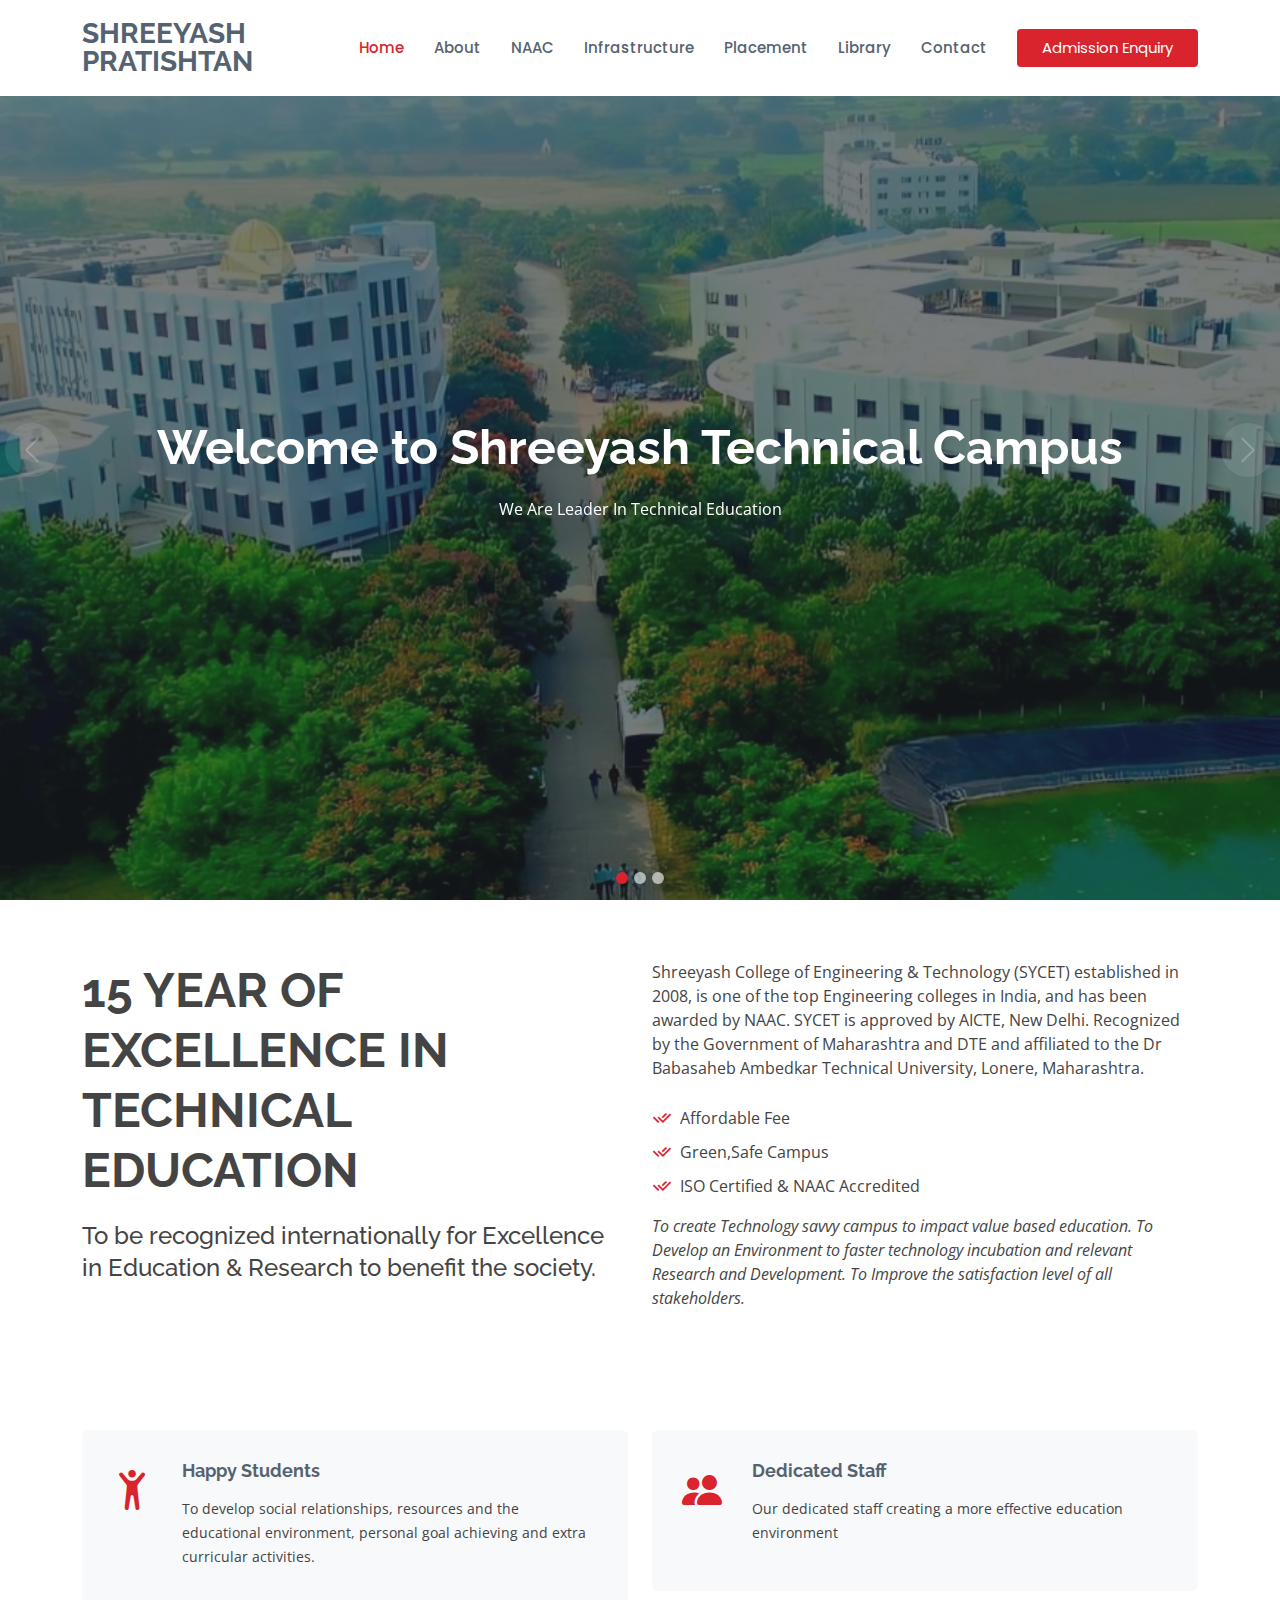
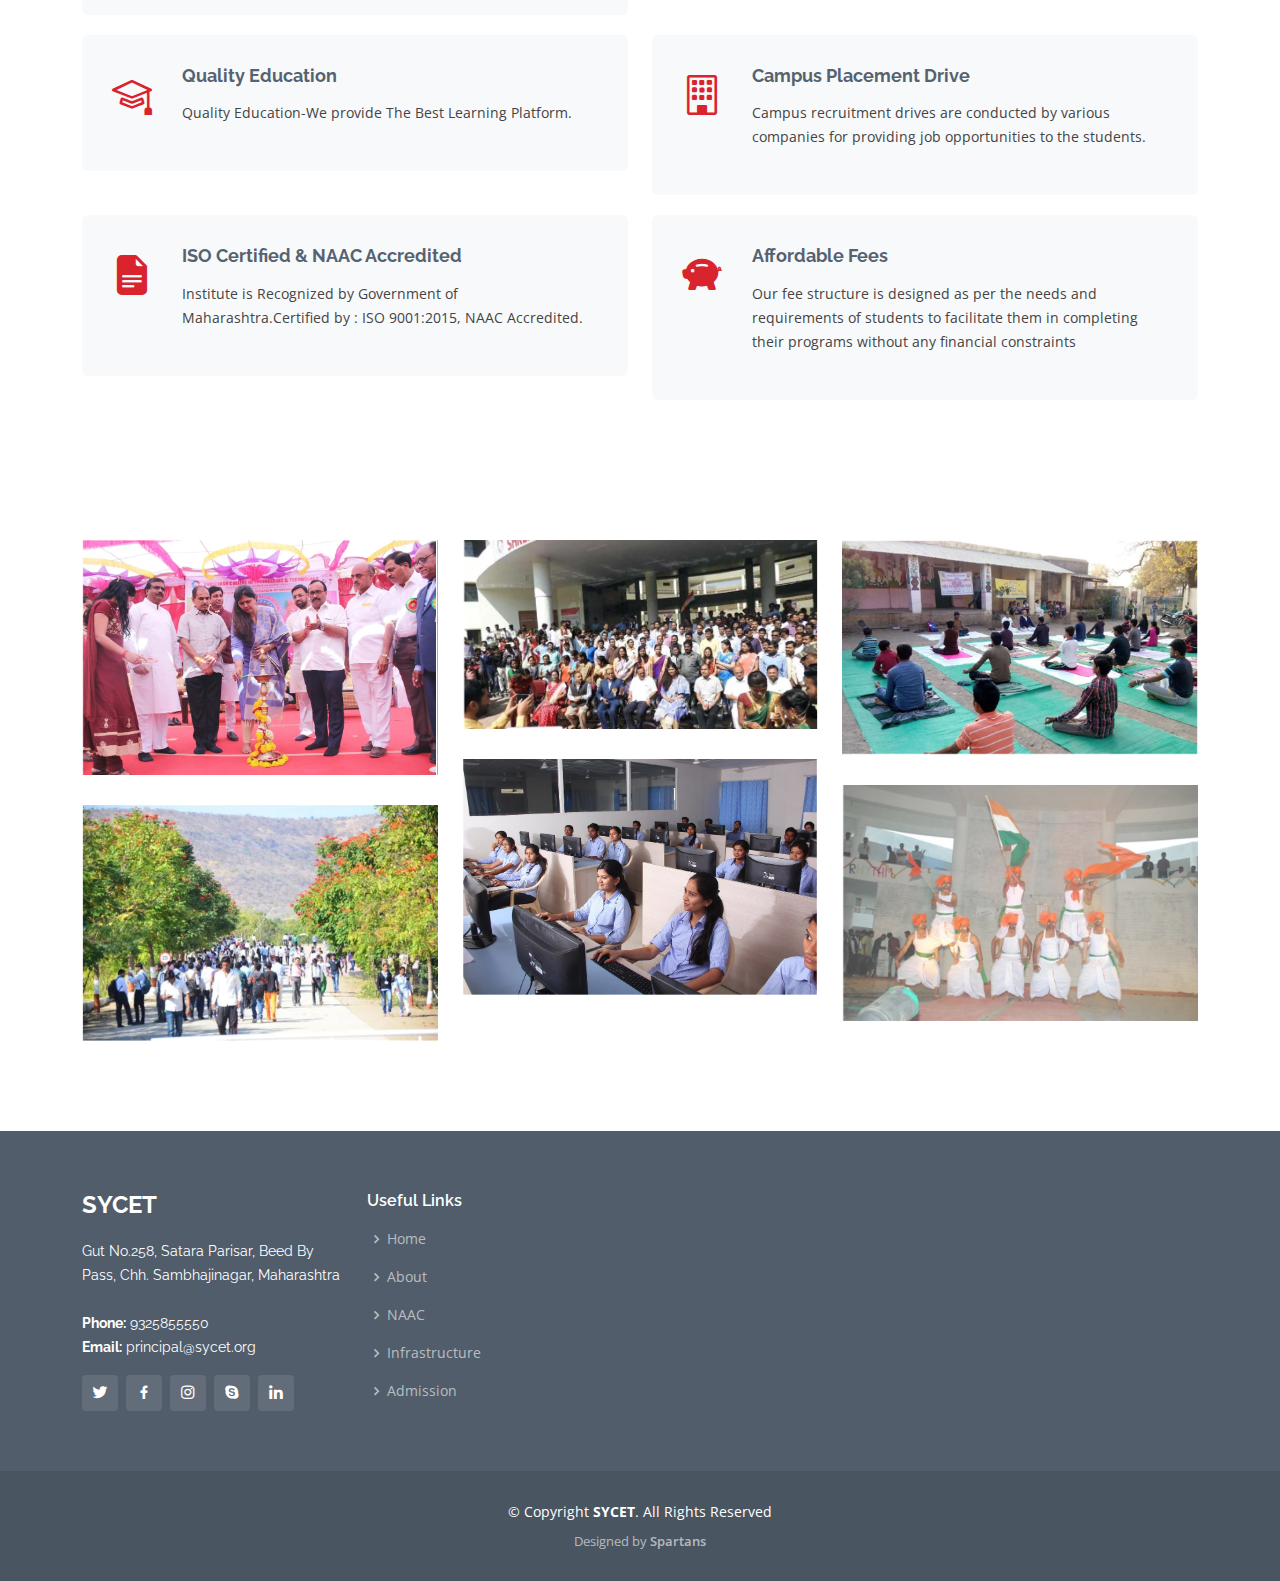
<file: library/library/index.html>
<!DOCTYPE html>
<html lang="en">

<head>
  <meta charset="utf-8">
  <meta content="width=device-width, initial-scale=1.0" name="viewport">

  <title>SYCET</title>
  <meta content="" name="description">
  <meta content="" name="keywords">

  <!-- Favicons -->
  <link href="assets/img/favicon.png" rel="icon">
  <link href="assets/img/apple-touch-icon.png" rel="apple-touch-icon">

  <!-- Google Fonts -->
  <link href="https://fonts.googleapis.com/css?family=Open+Sans:300,300i,400,400i,600,600i,700,700i|Raleway:300,300i,400,400i,500,500i,600,600i,700,700i|Poppins:300,300i,400,400i,500,500i,600,600i,700,700i" rel="stylesheet">

  <!-- Vendor CSS Files -->
  <link href="assets/vendor/animate.css/animate.min.css" rel="stylesheet">
  <link href="assets/vendor/bootstrap/css/bootstrap.min.css" rel="stylesheet">
  <link href="assets/vendor/bootstrap-icons/bootstrap-icons.css" rel="stylesheet">
  <link href="assets/vendor/boxicons/css/boxicons.min.css" rel="stylesheet">
  <link href="assets/vendor/glightbox/css/glightbox.min.css" rel="stylesheet">
  <link href="assets/vendor/remixicon/remixicon.css" rel="stylesheet">
  <link href="assets/vendor/swiper/swiper-bundle.min.css" rel="stylesheet">

  <!-- Template Main CSS File -->
  <link href="assets/css/style.css" rel="stylesheet">

  <!-- =======================================================
  * Template Name: Sailor
  * Template URL: https://bootstrapmade.com/sailor-free-bootstrap-theme/
  * Updated: Mar 17 2024 with Bootstrap v5.3.3
  * Author: BootstrapMade.com
  * License: https://bootstrapmade.com/license/
  ======================================================== -->
</head>

<body>

  <!-- ======= Header ======= -->
  <header id="header" class="fixed-top d-flex align-items-center">
    <div class="container d-flex align-items-center">
        <!-- <a href="index.html" class="logo me-auto"><img src="assets/img/logo.png" alt="" class="img-fluid"></a> -->
      <h1 class="logo me-auto"><a href="index.html">Shreeyash Pratishtan</a></h1>
      <!-- Uncomment below if you prefer to use an image logo -->
     

      <nav id="navbar" class="navbar">
        <ul>
          <li><a href="home.html" class="active">Home</a></li>

          <li class="dropdown"><a href="https://sycet.org/message.php?code=6"><span>About</span> </a>
            
          </li>
          <li><a href="https://sycet.org/naac.php">NAAC</a></li>
          <li><a href="https://sycet.org/campus_facility.php">Infrastructure</a></li>
          <li><a href="https://sycet.org/sycet-jobfair2023.php">Placement</a></li>
          <li><a href="home.html">Library</a></li>

          <li><a href="https://sycet.org/sycet-contact.php">Contact</a></li>
          <li><a href="https://sycet.org/sycet-admission.php" class="getstarted">Admission Enquiry</a></li>
        </ul>
        <i class="bi bi-list mobile-nav-toggle"></i>
      </nav><!-- .navbar -->

    </div>
  </header><!-- End Header -->

  <!-- ======= Hero Section ======= -->
  <section id="hero">
    <div id="heroCarousel" data-bs-interval="5000" class="carousel slide carousel-fade" data-bs-ride="carousel">

      <ol class="carousel-indicators" id="hero-carousel-indicators"></ol>

      <div class="carousel-inner" role="listbox">

        <!-- Slide 1 -->
        <div class="carousel-item active" style="background-image: url(assets/img/slide/clg.png)">
          <div class="carousel-container">
            <div class="container">
              <h2 class="animate__animated animate__fadeInDown">Welcome to <span>Shreeyash Technical Campus</span></h2>
              <p class="animate__animated animate__fadeInUp">We Are Leader In Technical Education</p>
              <!-- <a href="#about" class="btn-get-started animate__animated animate__fadeInUp scrollto">Read More</a> -->
            </div>
          </div>
        </div>

        <!-- Slide 2 -->
        <div class="carousel-item" style="background-image: url(assets/img/slide/slide-1.jpg)">
          <div class="carousel-container">
            <div class="container">
                <h2 class="animate__animated animate__fadeInDown">Welcome to <span>Shreeyash Technical Campus</span></h2>
                <p class="animate__animated animate__fadeInUp">We Are Leader In Technical Education</p>
              <!-- <a href="#about" class="btn-get-started animate__animated animate__fadeInUp scrollto">Read More</a> -->
            </div>
          </div>
        </div>

        <!-- Slide 3 -->
        <div class="carousel-item" style="background-image: url(assets/img/slide/slide-2.jpg)">
          <div class="carousel-container">
            <div class="container">
                <h2 class="animate__animated animate__fadeInDown">Welcome to <span>Shreeyash Technical Campus</span></h2>
                <p class="animate__animated animate__fadeInUp">We Are Leader In Technical Education</p>
              <!-- <a href="#about" class="btn-get-started animate__animated animate__fadeInUp scrollto">Read More</a> -->
            </div>
          </div>
        </div>

      </div>

      <a class="carousel-control-prev" href="#heroCarousel" role="button" data-bs-slide="prev">
        <span class="carousel-control-prev-icon bi bi-chevron-left" aria-hidden="true"></span>
      </a>

      <a class="carousel-control-next" href="#heroCarousel" role="button" data-bs-slide="next">
        <span class="carousel-control-next-icon bi bi-chevron-right" aria-hidden="true"></span>
      </a>

    </div>
  </section><!-- End Hero -->

  <main id="main">

    <!-- ======= About Section ======= -->
    <section id="about" class="about">
      <div class="container">

        <div class="row content">
          <div class="col-lg-6">
            <h2>15 Year of Excellence in Technical Education</h2>
            <h3>To be recognized internationally for Excellence in Education & Research to benefit the society.</h3>
          </div>
          <div class="col-lg-6 pt-4 pt-lg-0">
            <p>
                Shreeyash College of Engineering & Technology (SYCET) established in 2008, is one of the top Engineering colleges in India, and has been awarded by NAAC. SYCET is approved by AICTE, New Delhi. Recognized by the Government of Maharashtra and DTE and affiliated to the Dr Babasaheb Ambedkar Technical University, Lonere, Maharashtra.
            </p>
            <ul>
              <li><i class="ri-check-double-line"></i>Affordable Fee</li>
              <li><i class="ri-check-double-line"></i> Green,Safe Campus</li>
              <li><i class="ri-check-double-line"></i> ISO Certified & NAAC Accredited</li>
            </ul>
            <p class="fst-italic">
                To create Technology savvy campus to impact value based education. To Develop an Environment to faster technology incubation and relevant Research and Development. To Improve the satisfaction level of all stakeholders.
            </p>
          </div>
        </div>

      </div>
    </section><!-- End About Section -->

    <!-- ======= Clients Section ======= -->
    <!-- <section id="clients" class="clients section-bg">
      <div class="container">

        <div class="row">

          <div class="col-lg-2 col-md-4 col-6 d-flex align-items-center justify-content-center">
            <img src="assets/img/clients/client-1.png" class="img-fluid" alt="">
          </div>

          <div class="col-lg-2 col-md-4 col-6 d-flex align-items-center justify-content-center">
            <img src="assets/img/clients/client-2.png" class="img-fluid" alt="">
          </div>

          <div class="col-lg-2 col-md-4 col-6 d-flex align-items-center justify-content-center">
            <img src="assets/img/clients/client-3.png" class="img-fluid" alt="">
          </div>

          <div class="col-lg-2 col-md-4 col-6 d-flex align-items-center justify-content-center">
            <img src="assets/img/clients/client-4.png" class="img-fluid" alt="">
          </div>

          <div class="col-lg-2 col-md-4 col-6 d-flex align-items-center justify-content-center">
            <img src="assets/img/clients/client-5.png" class="img-fluid" alt="">
          </div>

          <div class="col-lg-2 col-md-4 col-6 d-flex align-items-center justify-content-center">
            <img src="assets/img/clients/client-6.png" class="img-fluid" alt="">
          </div>

        </div>

      </div>
    </section> -->
    <!-- End Clients Section -->

    <!-- ======= Services Section ======= -->
    <section id="services" class="services">
      <div class="container">

        <div class="row">
          <div class="col-md-6">
            <div class="icon-box">
              <i class="bi bi-person-arms-up"></i>
              <h4><a href="#">Happy Students</a></h4>
              <p>To develop social relationships, resources and the educational environment, personal goal achieving and extra curricular activities.</p>
            </div>
          </div>
          <div class="col-md-6 mt-4 mt-md-0">
            <div class="icon-box">
                <i class="bi bi-people-fill"></i>
              <h4><a href="#">Dedicated Staff</a></h4>
              <p>Our dedicated staff creating a more effective education environment</p>
            </div>
          </div>
          <div class="col-md-6 mt-4 mt-md-0">
            <div class="icon-box">
                <i class="bi bi-mortarboard"></i>
              <h4><a href="#">Quality Education</a></h4>
              <p>Quality Education-We provide The Best Learning Platform.</p>
            </div>
          </div>
          <div class="col-md-6 mt-4 mt-md-0">
            <div class="icon-box">
                <i class="bi bi-building"></i>
              <h4><a href="#">Campus Placement Drive</a></h4>
              <p>Campus recruitment drives are conducted by various companies for providing job opportunities to the students.</p>
            </div>
          </div>
          <div class="col-md-6 mt-4 mt-md-0">
            <div class="icon-box">
                <i class="bi bi-file-earmark-text-fill"></i>
              <h4><a href="#">ISO Certified & NAAC Accredited</a></h4>
              <p>Institute is Recognized by Government of Maharashtra.Certified by : ISO 9001:2015, NAAC Accredited.</p>
            </div>
          </div>
          <div class="col-md-6 mt-4 mt-md-0">
            <div class="icon-box">
                <i class="bi bi-piggy-bank-fill"></i>
              <h4><a href="#">Affordable Fees </a></h4>
              <p>Our fee structure is designed as per the needs and requirements of students to facilitate them in completing their programs without any financial constraints</p>
            </div>
          </div>
        </div>

      </div>
    </section>
    <!-- End Services Section -->

    <!-- ======= Portfolio Section ======= -->
    <section id="portfolio" class="portfolio">
      <div class="container">

        <!-- <div class="row">
          <div class="col-lg-12 d-flex justify-content-center">
            <ul id="portfolio-flters">
              <li data-filter="*" class="filter-active">All</li>
              <li data-filter=".filter-app">App</li>
              <li data-filter=".filter-card">Card</li>
              <li data-filter=".filter-web">Web</li>
            </ul>
          </div>
        </div> -->

        <div class="row portfolio-container">

          <div class="col-lg-4 col-md-6 portfolio-item filter-app">
            <div class="portfolio-wrap">
              <img src="assets\img\gallery\4.png" class="img-fluid" alt="">
              <div class="portfolio-info">
                <h4>App 1</h4>
                <p>App</p>
                <div class="portfolio-links">
                  <a href="assets\img\gallery\4.png" data-gallery="portfolioGallery" class="portfolio-lightbox" title="App 1"><i class="bx bx-plus"></i></a>
                  <a href="portfolio-details.html" class="portfolio-details-lightbox" data-glightbox="type: external" title="Portfolio Details"><i class="bx bx-link"></i></a>
                </div>
              </div>
            </div>
          </div>

          <div class="col-lg-4 col-md-6 portfolio-item filter-web">
            <div class="portfolio-wrap">
              <img src="assets\img\gallery\2.png" class="img-fluid" alt="">
              <div class="portfolio-info">
                <h4>Web 3</h4>
                <p>Web</p>
                <div class="portfolio-links">
                  <a href="assets\img\gallery\2.png" data-gallery="portfolioGallery" class="portfolio-lightbox" title="Web 3"><i class="bx bx-plus"></i></a>
                  <a href="portfolio-details.html" class="portfolio-details-lightbox" data-glightbox="type: external" title="Portfolio Details"><i class="bx bx-link"></i></a>
                </div>
              </div>
            </div>
          </div>

          <div class="col-lg-4 col-md-6 portfolio-item filter-app">
            <div class="portfolio-wrap">
              <img src="assets\img\gallery\6.png" class="img-fluid" alt="">
              <div class="portfolio-info">
                <h4>App 2</h4>
                <p>App</p>
                <div class="portfolio-links">
                  <a href="assets\img\gallery\6.png" data-gallery="portfolioGallery" class="portfolio-lightbox" title="App 2"><i class="bx bx-plus"></i></a>
                  <a href="portfolio-details.html" class="portfolio-details-lightbox" data-glightbox="type: external" title="Portfolio Details"><i class="bx bx-link"></i></a>
                </div>
              </div>
            </div>
          </div>

          <div class="col-lg-4 col-md-6 portfolio-item filter-web">
            <div class="portfolio-wrap">
              <img src="assets\img\gallery\1.png" class="img-fluid" alt="">
              <div class="portfolio-info">
                <h4>Web 2</h4>
                <p>Web</p>
                <div class="portfolio-links">
                  <a href="assets\img\gallery\1.png" data-gallery="portfolioGallery" class="portfolio-lightbox" title="Web 2"><i class="bx bx-plus"></i></a>
                  <a href="portfolio-details.html" class="portfolio-details-lightbox" data-glightbox="type: external" title="Portfolio Details"><i class="bx bx-link"></i></a>
                </div>
              </div>
            </div>
          </div>

          <div class="col-lg-4 col-md-6 portfolio-item filter-app">
            <div class="portfolio-wrap">
              <img src="assets\img\gallery\3.png" class="img-fluid" alt="">
              <div class="portfolio-info">
                <h4>App 3</h4>
                <p>App</p>
                <div class="portfolio-links">
                  <a href="assets\img\gallery\3.png" data-gallery="portfolioGallery" class="portfolio-lightbox" title="App 3"><i class="bx bx-plus"></i></a>
                  <a href="portfolio-details.html" class="portfolio-details-lightbox" data-glightbox="type: external" title="Portfolio Details"><i class="bx bx-link"></i></a>
                </div>
              </div>
            </div>
          </div>

          <div class="col-lg-4 col-md-6 portfolio-item filter-card">
            <div class="portfolio-wrap">
              <img src="assets\img\gallery\5.png" class="img-fluid" alt="">
              <div class="portfolio-info">
                <h4>Card 1</h4>
                <p>Card</p>
                <div class="portfolio-links">
                  <a href="assets\img\gallery\5.png" data-gallery="portfolioGallery" class="portfolio-lightbox" title="Card 1"><i class="bx bx-plus"></i></a>
                  <a href="portfolio-details.html" class="portfolio-details-lightbox" data-glightbox="type: external" title="Portfolio Details"><i class="bx bx-link"></i></a>
                </div>
              </div>
            </div>
          </div>
<!-- 
          <div class="col-lg-4 col-md-6 portfolio-item filter-card">
            <div class="portfolio-wrap">
              <img src="assets/img/portfolio/portfolio-8.jpg" class="img-fluid" alt="">
              <div class="portfolio-info">
                <h4>Card 3</h4>
                <p>Card</p>
                <div class="portfolio-links">
                  <a href="assets/img/portfolio/portfolio-8.jpg" data-gallery="portfolioGallery" class="portfolio-lightbox" title="Card 3"><i class="bx bx-plus"></i></a>
                  <a href="portfolio-details.html" class="portfolio-details-lightbox" data-glightbox="type: external" title="Portfolio Details"><i class="bx bx-link"></i></a>
                </div>
              </div>
            </div>
          </div>

          <div class="col-lg-4 col-md-6 portfolio-item filter-web">
            <div class="portfolio-wrap">
              <img src="assets/img/portfolio/portfolio-9.jpg" class="img-fluid" alt="">
              <div class="portfolio-info">
                <h4>Web 3</h4>
                <p>Web</p>
                <div class="portfolio-links">
                  <a href="assets/img/portfolio/portfolio-9.jpg" data-gallery="portfolioGallery" class="portfolio-lightbox" title="Web 3"><i class="bx bx-plus"></i></a>
                  <a href="portfolio-details.html" class="portfolio-details-lightbox" data-glightbox="type: external" title="Portfolio Details"><i class="bx bx-link"></i></a>
                </div>
              </div>
            </div>
          </div>

        </div>

      </div>  -->
    </section><!-- End Portfolio Section -->

  </main><!-- End #main -->

  <!-- ======= Footer ======= -->
  <footer id="footer">
    <div class="footer-top">
      <div class="container">
        <div class="row">

          <div class="col-lg-3 col-md-6">
            <div class="footer-info">
              <h3>SYCET</h3>
              <p>
                Gut No.258, Satara Parisar, Beed By Pass,
                 Chh. Sambhajinagar, Maharashtra <br><br>
                <strong>Phone:</strong> 9325855550<br>
                <strong>Email:</strong> principal@sycet.org<br>
              </p>
              <div class="social-links mt-3">
                <a href="#" class="twitter"><i class="bx bxl-twitter"></i></a>
                <a href="#" class="facebook"><i class="bx bxl-facebook"></i></a>
                <a href="#" class="instagram"><i class="bx bxl-instagram"></i></a>
                <a href="#" class="google-plus"><i class="bx bxl-skype"></i></a>
                <a href="#" class="linkedin"><i class="bx bxl-linkedin"></i></a>
              </div>
            </div>
          </div>

          <div class="col-lg-2 col-md-6 footer-links">
            <h4>Useful Links</h4>
            <ul>
              <li><i class="bx bx-chevron-right"></i> <a href="#">Home</a></li>
              <li><i class="bx bx-chevron-right"></i> <a href="#">About</a></li>
              <li><i class="bx bx-chevron-right"></i> <a href="#">NAAC</a></li>
              <li><i class="bx bx-chevron-right"></i> <a href="#">Infrastructure</a></li>
              <li><i class="bx bx-chevron-right"></i> <a href="#">Admission</a></li>
            </ul>
          </div>

          <!-- <div class="col-lg-3 col-md-6 footer-links">
            <h4>Our Services</h4>
            <ul>
              <li><i class="bx bx-chevron-right"></i> <a href="#">Web Design</a></li>
              <li><i class="bx bx-chevron-right"></i> <a href="#">Web Development</a></li>
              <li><i class="bx bx-chevron-right"></i> <a href="#">Product Management</a></li>
              <li><i class="bx bx-chevron-right"></i> <a href="#">Marketing</a></li>
              <li><i class="bx bx-chevron-right"></i> <a href="#">Graphic Design</a></li>
            </ul>
          </div> -->

          <!-- <div class="col-lg-4 col-md-6 footer-newsletter">
            <h4>Our Newsletter</h4>
            <p>Tamen quem nulla quae legam multos aute sint culpa legam noster magna</p>
            <form action="" method="post">
              <input type="email" name="email"><input type="submit" value="Subscribe">
            </form>

          </div> -->

        </div>
      </div>
    </div>

    <div class="container">
      <div class="copyright">
        &copy; Copyright <strong><span>SYCET</span></strong>. All Rights Reserved
      </div>
      <div class="credits">
        <!-- All the links in the footer should remain intact. -->
        <!-- You can delete the links only if you purchased the pro version. -->
        <!-- Licensing information: https://bootstrapmade.com/license/ -->
        <!-- Purchase the pro version with working PHP/AJAX contact form: https://bootstrapmade.com/sailor-free-bootstrap-theme/ -->
        Designed by <a href="https://bootstrapmade.com/">Spartans</a>
      </div>
    </div>
  </footer><!-- End Footer -->

  <a href="#" class="back-to-top d-flex align-items-center justify-content-center"><i class="bi bi-arrow-up-short"></i></a>

  <!-- Vendor JS Files -->
  <script src="assets/vendor/bootstrap/js/bootstrap.bundle.min.js"></script>
  <script src="assets/vendor/glightbox/js/glightbox.min.js"></script>
  <script src="assets/vendor/isotope-layout/isotope.pkgd.min.js"></script>
  <script src="assets/vendor/swiper/swiper-bundle.min.js"></script>
  <script src="assets/vendor/waypoints/noframework.waypoints.js"></script>
  <script src="assets/vendor/php-email-form/validate.js"></script>

  <!-- Template Main JS File -->
  <script src="assets/js/main.js"></script>

</body>

</html>
</file>
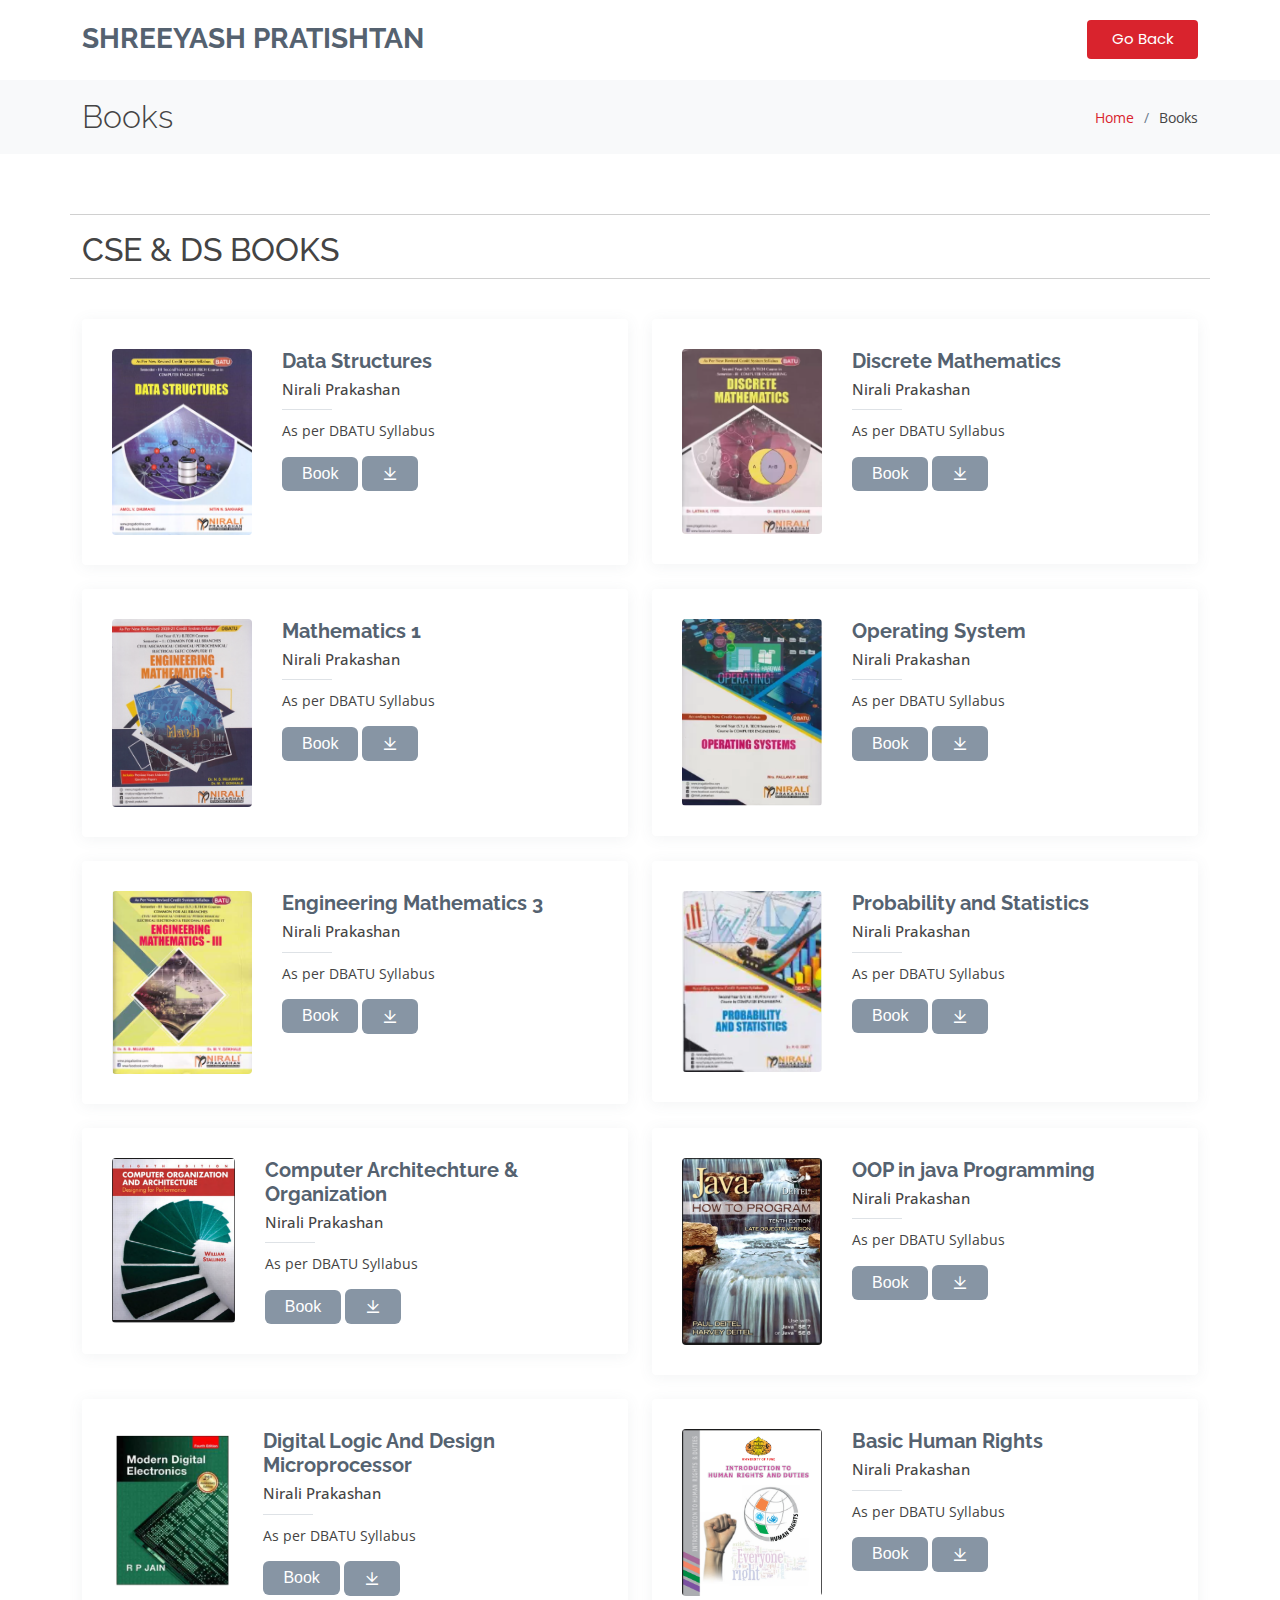
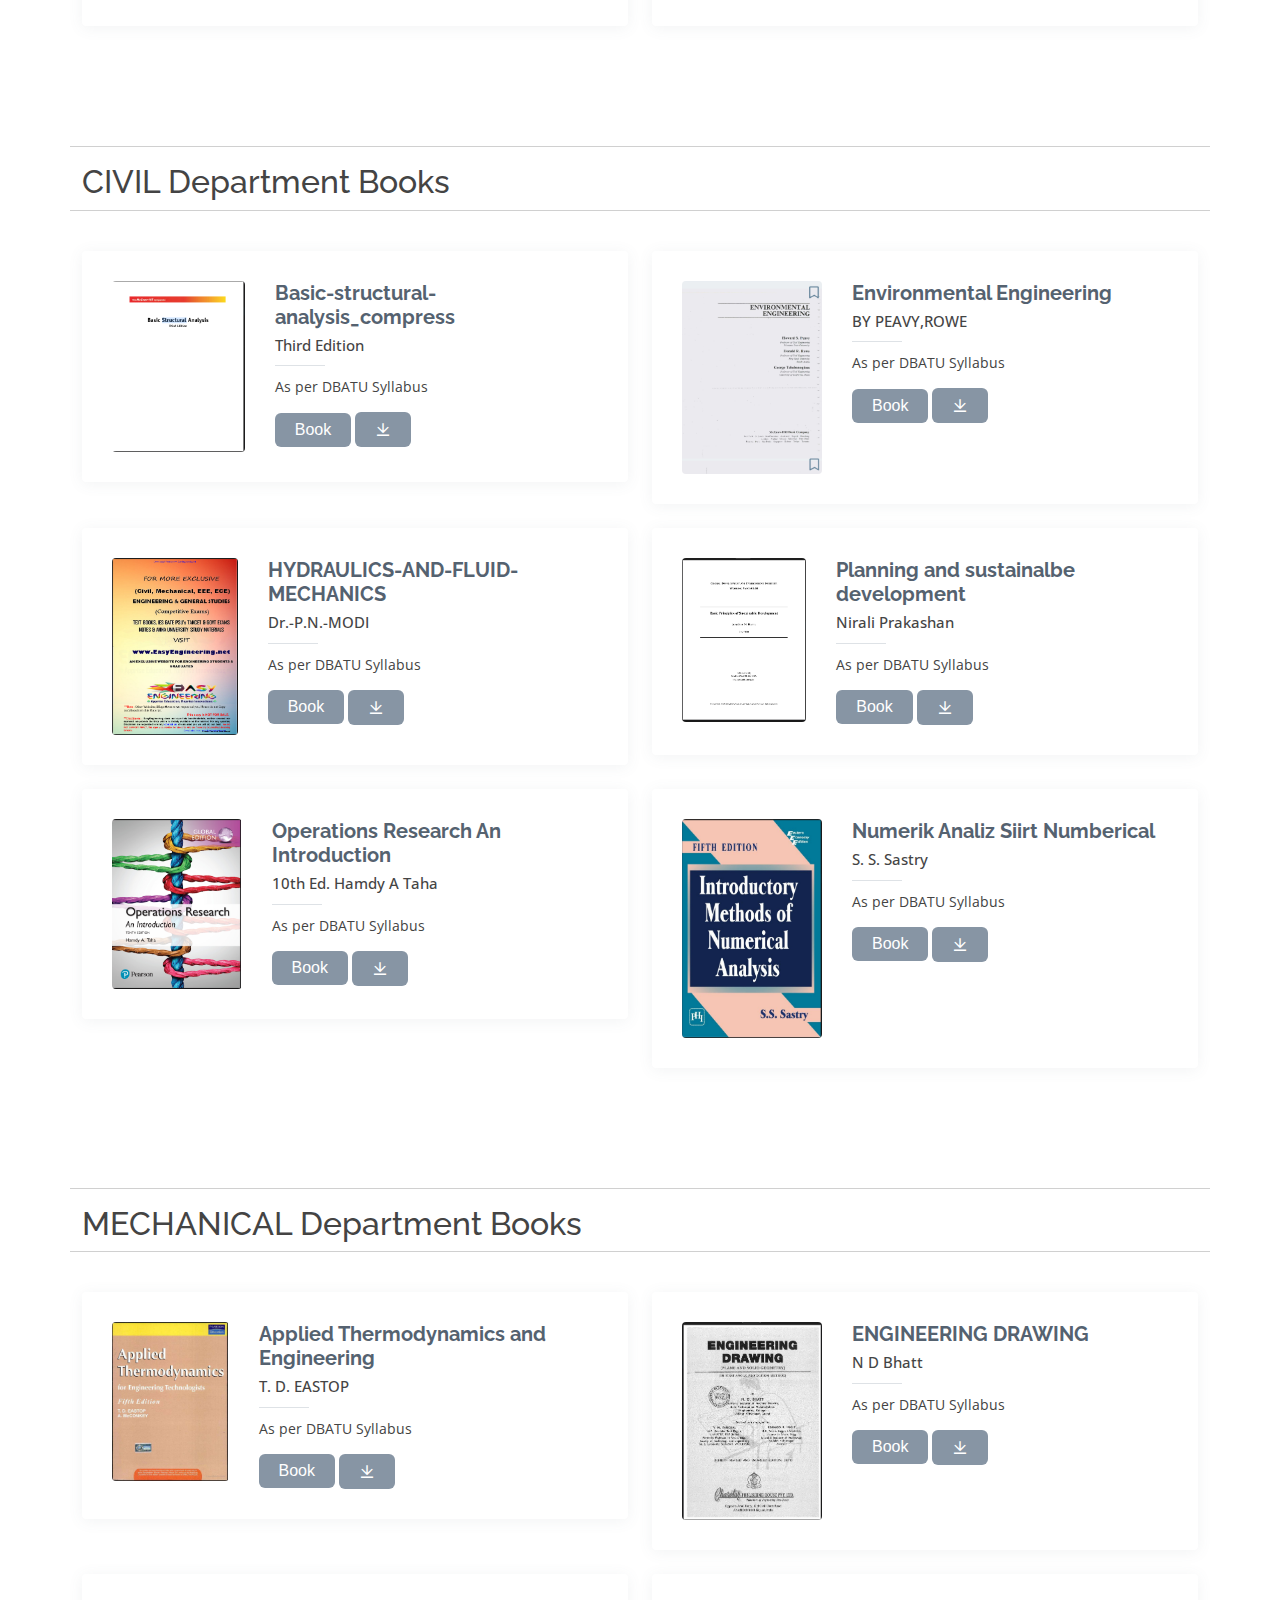
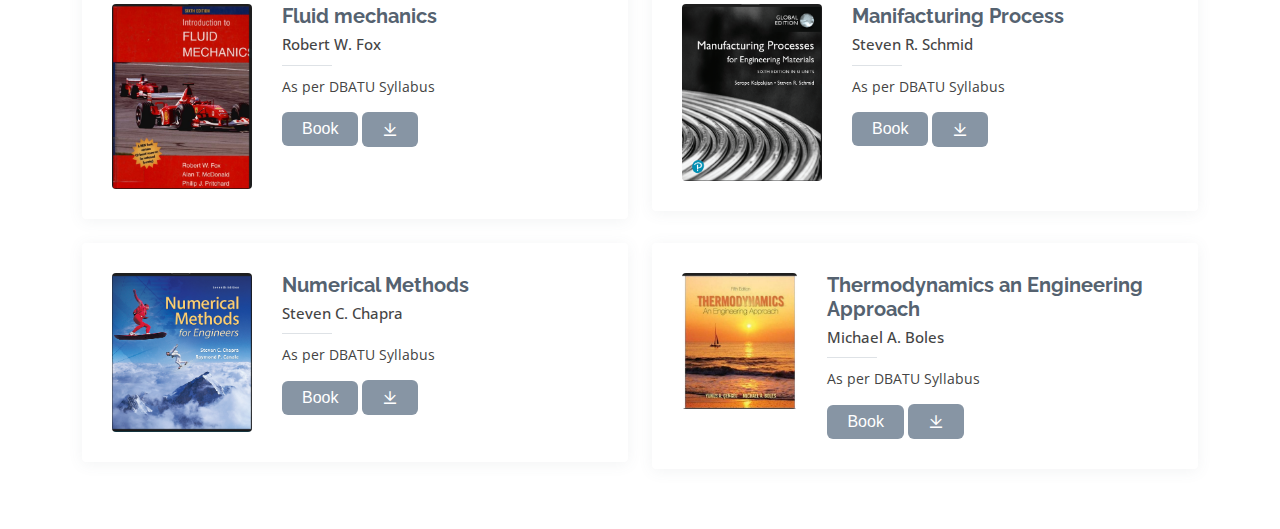
<file: library/library/books.html>
<!DOCTYPE html>
<html lang="en">

<head>
  <meta charset="utf-8">
  <meta content="width=device-width, initial-scale=1.0" name="viewport">

  <title>books</title>
  <meta content="" name="description">
  <meta content="" name="keywords">

  <!-- Favicons -->
  <link href="assets/img/favicon.png" rel="icon">
  <link href="assets/img/apple-touch-icon.png" rel="apple-touch-icon">

  <!-- Google Fonts -->
  <link href="https://fonts.googleapis.com/css?family=Open+Sans:300,300i,400,400i,600,600i,700,700i|Raleway:300,300i,400,400i,500,500i,600,600i,700,700i|Poppins:300,300i,400,400i,500,500i,600,600i,700,700i" rel="stylesheet">

  <!-- Vendor CSS Files -->
  <link href="assets/vendor/animate.css/animate.min.css" rel="stylesheet">
  <link href="assets/vendor/bootstrap/css/bootstrap.min.css" rel="stylesheet">
  <link href="assets/vendor/bootstrap-icons/bootstrap-icons.css" rel="stylesheet">
  <link href="assets/vendor/boxicons/css/boxicons.min.css" rel="stylesheet">
  <link href="assets/vendor/glightbox/css/glightbox.min.css" rel="stylesheet">
  <link href="assets/vendor/remixicon/remixicon.css" rel="stylesheet">
  <link href="assets/vendor/swiper/swiper-bundle.min.css" rel="stylesheet">

  <!-- Template Main CSS File -->
  <link href="assets/css/style.css" rel="stylesheet">

  <!-- =======================================================
  * Template Name: Sailor
  * Template URL: https://bootstrapmade.com/sailor-free-bootstrap-theme/
  * Updated: Mar 17 2024 with Bootstrap v5.3.3
  * Author: BootstrapMade.com
  * License: https://bootstrapmade.com/license/
  ======================================================== -->
</head>

<body>

  <!-- ======= Header ======= -->
  <header id="header" class="fixed-top d-flex align-items-center">
    <div class="container d-flex align-items-center">

      <h1 class="logo me-auto"><a href="index.html">Shreeyash Pratishtan</a></h1>
      <!-- Uncomment below if you prefer to use an image logo -->
      <!-- <a href="index.html" class="logo me-auto"><img src="assets/img/logo.png" alt="" class="img-fluid"></a>-->

      <nav id="navbar" class="navbar">
       <ul>
          <!--  <li><a href="index.html">Home</a></li>

          <li class="dropdown"><a href="#"><span>About</span> <i class="bi bi-chevron-down"></i></a>
            <ul>
              <li><a href="about.html">About</a></li>
              <li><a href="team.html" class="active">Team</a></li>
              <li><a href="testimonials.html">Testimonials</a></li>

              <li class="dropdown"><a href="#"><span>Deep Drop Down</span> <i class="bi bi-chevron-right"></i></a>
                <ul>
                  <li><a href="#">Deep Drop Down 1</a></li>
                  <li><a href="#">Deep Drop Down 2</a></li>
                  <li><a href="#">Deep Drop Down 3</a></li>
                  <li><a href="#">Deep Drop Down 4</a></li>
                  <li><a href="#">Deep Drop Down 5</a></li>
                </ul>
              </li>
            </ul> -->
          <!-- </li>
          <li><a href="services.html">Services</a></li>
          <li><a href="portfolio.html">Portfolio</a></li>
          <li><a href="pricing.html">Pricing</a></li>
          <li><a href="blog.html">Blog</a></li>

          <li><a href="contact.html">Contact</a></li>-->
          <li><a href="services.html" class="getstarted">Go Back</a></li>
        </ul> 
        <i class="bi bi-list mobile-nav-toggle"></i>
      </nav><!-- .navbar -->

    </div>
  </header><!-- End Header -->

  <main id="main">

    <!-- ======= Breadcrumbs ======= -->
    <section id="breadcrumbs" class="breadcrumbs">
      <div class="container">

        <div class="d-flex justify-content-between align-items-center">
          <h2>Books</h2>
          <ol>
            <li><a href="index.html">Home</a></li>
            <li>Books</li>
          </ol>
        </div>

      </div>
    </section><!-- End Breadcrumbs -->

    <!-- ======= Team Section ======= -->
    <section id="team" class="team">
      <div class="container">
          <div class="row">
            <hr>
            <h2>CSE & DS BOOKS</h2>
            <hr>
              <div class="col-lg-6 mt-4">
                  <div class="member d-flex align-items-start">
                      <div class="pic">
                          <img src="assets/img/books/ds.png" class="img-fluid" alt="">
                      </div>
                      <div class="member-info">
                          <h4>Data Structures</h4>
                          <span>Nirali Prakashan</span>
                          <p>As per DBATU Syllabus</p>
                          <div class="buttons">
                              <button id="bookButton1" class="btn btn-book">Book</button>
                              <a href="https://drive.google.com/file/d/1XzBx2DSv-WAjAyqc2F5kfcmuwhHalWFd/view?usp=drive_link" class="btn btn-book">
                                  <i class="ri-download-line"></i>
                              </a>
                          </div>
                      </div>
                  </div>
              </div>
  
              <div class="col-lg-6 mt-4">
                  <div class="member d-flex align-items-start">
                      <div class="pic">
                          <img src="assets/img/books/dm.png" class="img-fluid" alt="">
                      </div>
                      <div class="member-info">
                          <h4>Discrete Mathematics</h4>
                          <span>Nirali Prakashan</span>
                          <p>As per DBATU Syllabus</p>
                          <div class="buttons">
                              <button id="bookButton2" class="btn btn-book">Book</button>
                              <a href="https://drive.google.com/file/d/1ELwWiwgAC3sVzuRAHFcMTxwjaScLbLlA/view?usp=drive_link" class="btn btn-book">
                                  <i class="ri-download-line"></i>
                              </a>
                          </div>
                      </div>
                  </div>
              </div>
          </div>
  
          <div class="row">
              <div class="col-lg-6 mt-4">
                  <div class="member d-flex align-items-start">
                      <div class="pic">
                          <img src="assets/img/books/m1.png" class="img-fluid" alt="">
                      </div>
                      <div class="member-info">
                          <h4>Mathematics 1</h4>
                          <span>Nirali Prakashan</span>
                          <p>As per DBATU Syllabus</p>
                          <div class="buttons">
                              <button id="bookButton3" class="btn btn-book">Book</button>
                              <a href="#" class="btn btn-book">
                                  <i class="ri-download-line"></i>
                              </a>
                          </div>
                      </div>
                  </div>
              </div>
  
              <div class="col-lg-6 mt-4">
                  <div class="member d-flex align-items-start">
                      <div class="pic">
                          <img src="assets/img/books/os.png" class="img-fluid" alt="">
                      </div>
                      <div class="member-info">
                          <h4>Operating System</h4>
                          <span>Nirali Prakashan</span>
                          <p>As per DBATU Syllabus</p>
                          <div class="buttons">
                              <button id="bookButton4" class="btn btn-book">Book</button>
                              <a href="#" class="btn btn-book">
                                  <i class="ri-download-line"></i>
                              </a>
                          </div>
                      </div>
                  </div>
              </div>

              <div class="col-lg-6 mt-4">
                <div class="member d-flex align-items-start">
                    <div class="pic">
                        <img src="assets/img/books/m3.png" class="img-fluid" alt="">
                    </div>
                    <div class="member-info">
                        <h4>Engineering Mathematics 3</h4>
                        <span>Nirali Prakashan</span>
                        <p>As per DBATU Syllabus</p>
                        <div class="buttons">
                            <button id="bookButton4" class="btn btn-book">Book</button>
                            <a href="https://drive.google.com/file/d/1wGHjdVOrXLby7hdHLtXI9EmA6CfzKYVG/view?usp=drive_link" class="btn btn-book">
                                <i class="ri-download-line"></i>
                            </a>
                        </div>
                    </div>
                </div>
            </div>

            <div class="col-lg-6 mt-4">
              <div class="member d-flex align-items-start">
                  <div class="pic">
                      <img src="assets/img/books/ps.png" class="img-fluid" alt="">
                  </div>
                  <div class="member-info">
                      <h4>Probability and Statistics</h4>
                      <span>Nirali Prakashan</span>
                      <p>As per DBATU Syllabus</p>
                      <div class="buttons">
                          <button id="bookButton4" class="btn btn-book">Book</button>
                          <a href="https://drive.google.com/file/d/1nokwfPMgXp3BLW5zG978N8v91P3MqBP1/view?usp=drive_link" class="btn btn-book">
                              <i class="ri-download-line"></i>
                          </a>
                      </div>
                  </div>
              </div>
          </div>
          <div class="col-lg-6 mt-4">
            <div class="member d-flex align-items-start">
                <div class="pic">
                    <img src="assets/img/books/CAO.png" class="img-fluid" alt="">
                </div>
                <div class="member-info">
                    <h4>Computer Architechture & Organization</h4>
                    <span>Nirali Prakashan</span>
                    <p>As per DBATU Syllabus</p>
                    <div class="buttons">
                        <button id="bookButton4" class="btn btn-book">Book</button>
                        <a href="https://drive.google.com/file/d/1AzUKoqTlMQA-SwacG3d5_r8qI1vL6jCV/view?usp=drive_link" class="btn btn-book">
                            <i class="ri-download-line"></i>
                        </a>
                    </div>
                </div>
            </div>
        </div>
        <div class="col-lg-6 mt-4">
          <div class="member d-flex align-items-start">
              <div class="pic">
                  <img src="assets/img/books/OOP_java.png" class="img-fluid" alt="">
              </div>
              <div class="member-info">
                  <h4>OOP in java Programming</h4>
                  <span>Nirali Prakashan</span>
                  <p>As per DBATU Syllabus</p>
                  <div class="buttons">
                      <button id="bookButton4" class="btn btn-book">Book</button>
                      <a href="https://drive.google.com/file/d/1XTiryFErd1LiGPWw1SafvIcCEFOLJxFj/view?usp=drive_link" class="btn btn-book">
                          <i class="ri-download-line"></i>
                      </a>
                  </div>
              </div>
          </div>
      </div>
      <div class="col-lg-6 mt-4">
        <div class="member d-flex align-items-start">
            <div class="pic">
                <img src="assets/img/books/dldm.png" class="img-fluid" alt="">
            </div>
            <div class="member-info">
                <h4>Digital Logic And Design Microprocessor</h4>
                <span>Nirali Prakashan</span>
                <p>As per DBATU Syllabus</p>
                <div class="buttons">
                    <button id="bookButton4" class="btn btn-book">Book</button>
                    <a href="https://drive.google.com/file/d/16RQUYL2LuKLRjUbCwpwtvkfrF5zDWg3M/view?usp=drive_link" class="btn btn-book">
                        <i class="ri-download-line"></i>
                    </a>
                </div>
            </div>
        </div>
    </div>
    <div class="col-lg-6 mt-4">
      <div class="member d-flex align-items-start">
          <div class="pic">
              <img src="assets/img/books/BHR.png" class="img-fluid" alt="">
          </div>
          <div class="member-info">
              <h4>Basic Human Rights</h4>
              <span>Nirali Prakashan</span>
              <p>As per DBATU Syllabus</p>
              <div class="buttons">
                  <button id="bookButton4" class="btn btn-book">Book</button>
                  <a href="https://drive.google.com/file/d/1m0Lr5bf-C_jStKQwlhgiS0gTgWw94_oD/view?usp=drive_link" class="btn btn-book">
                      <i class="ri-download-line"></i>
                  </a>
              </div>
          </div>
      </div>
  </div>
          </div>
      </div>
  </section>
  
  
    <!-- ======= Team Section ======= -->
    <section id="team" class="team">
      <div class="container">
          <div class="row">
            <hr>
            <h2>CIVIL Department Books</h2>
            <hr>
              <div class="col-lg-6 mt-4">
                  <div class="member d-flex align-items-start">
                      <div class="pic">
                          <img src="assets/img/books/civil_BSA.png" class="img-fluid" alt="">
                      </div>
                      <div class="member-info">
                          <h4>Basic-structural-analysis_compress</h4>
                          <span>Third Edition</span>
                          <p>As per DBATU Syllabus</p>
                          <div class="buttons">
                              <button id="bookButton1" class="btn btn-book">Book</button>
                              <a href="https://drive.google.com/file/d/1_uFCO0J8kI-LIfNDy01dD_LWGxwrBwMq/view?usp=drive_link" class="btn btn-book">
                                  <i class="ri-download-line"></i>
                              </a>
                          </div>
                      </div>
                  </div>
              </div>
  
              <div class="col-lg-6 mt-4">
                  <div class="member d-flex align-items-start">
                      <div class="pic">
                          <img src="assets/img/books/civil_EE.png" class="img-fluid" alt="">
                      </div>
                      <div class="member-info">
                          <h4>Environmental Engineering</h4>
                          <span>BY PEAVY,ROWE </span>
                          <p>As per DBATU Syllabus</p>
                          <div class="buttons">
                              <button id="bookButton2" class="btn btn-book">Book</button>
                              <a href="https://drive.google.com/file/d/17Erdp5QLT_-NzcCCyh7az7Yg1JvRYvqo/view?usp=drive_link" class="btn btn-book">
                                  <i class="ri-download-line"></i>
                              </a>
                          </div>
                      </div>
                  </div>
              </div>
          </div>
  
          <div class="row">
              <div class="col-lg-6 mt-4">
                  <div class="member d-flex align-items-start">
                      <div class="pic">
                          <img src="assets/img/books/civil_HFM.png" class="img-fluid" alt="">
                      </div>
                      <div class="member-info">
                          <h4>HYDRAULICS-AND-FLUID-MECHANICS</h4>
                          <span>Dr.-P.N.-MODI</span>
                          <p>As per DBATU Syllabus</p>
                          <div class="buttons">
                              <button id="bookButton3" class="btn btn-book">Book</button>
                              <a href="https://drive.google.com/file/d/1FuVO1eFm868IBDfDV3AeXA2UnKTxKaXB/view?usp=drive_link" class="btn btn-book">
                                  <i class="ri-download-line"></i>
                              </a>
                          </div>
                      </div>
                  </div>
              </div>
  
              <div class="col-lg-6 mt-4">
                  <div class="member d-flex align-items-start">
                      <div class="pic">
                          <img src="assets/img/books/civil_PSD.png" class="img-fluid" alt="">
                      </div>
                      <div class="member-info">
                          <h4>Planning and sustainalbe development</h4>
                          <span>Nirali Prakashan</span>
                          <p>As per DBATU Syllabus</p>
                          <div class="buttons">
                              <button id="bookButton4" class="btn btn-book">Book</button>
                              <a href="https://drive.google.com/file/d/1jiC8FASNABpH0kT1uu7XAkVnjEY3kR6O/view?usp=drive_link" class="btn btn-book">
                                  <i class="ri-download-line"></i>
                              </a>
                          </div>
                      </div>
                  </div>
              </div>

              <div class="col-lg-6 mt-4">
                <div class="member d-flex align-items-start">
                    <div class="pic">
                        <img src="assets/img/books/civil_OR.png" class="img-fluid" alt="">
                    </div>
                    <div class="member-info">
                        <h4>Operations Research An Introduction</h4>
                        <span>10th Ed. Hamdy A Taha</span>
                        <p>As per DBATU Syllabus</p>
                        <div class="buttons">
                            <button id="bookButton4" class="btn btn-book">Book</button>
                            <a href="https://drive.google.com/file/d/1_maRzU1-FXUsCGwh0Tl4KvLsN1rO3St2/view?usp=drive_link" class="btn btn-book">
                                <i class="ri-download-line"></i>
                            </a>
                        </div>
                    </div>
                </div>
            </div>

            <div class="col-lg-6 mt-4">
              <div class="member d-flex align-items-start">
                  <div class="pic">
                      <img src="assets/img/books/civil_NA.png" class="img-fluid" alt="">
                  </div>
                  <div class="member-info">
                      <h4>Numerik Analiz Siirt  Numberical</h4>
                      <span>S. S. Sastry</span>
                      <p>As per DBATU Syllabus</p>
                      <div class="buttons">
                          <button id="bookButton4" class="btn btn-book">Book</button>
                          <a href="https://drive.google.com/file/d/1cPlVe0iEjrnxA8GzPbKvemcltQgkR2oy/view?usp=drive_link" class="btn btn-book">
                              <i class="ri-download-line"></i>
                          </a>
                      </div>
                  </div>
              </div>
          </div>
      </div> 
     </div>
</section>


<section id="team" class="team">
  <div class="container">
      <div class="row">
        <hr>
        <h2>MECHANICAL Department Books</h2>
        <hr>
          <div class="col-lg-6 mt-4">
              <div class="member d-flex align-items-start">
                  <div class="pic">
                      <img src="assets/img/books/mech_AT.png" class="img-fluid" alt="">
                  </div>
                  <div class="member-info">
                      <h4>Applied Thermodynamics and Engineering</h4>
                      <span>T. D. EASTOP</span>
                      <p>As per DBATU Syllabus</p>
                      <div class="buttons">
                          <button id="bookButton1" class="btn btn-book">Book</button>
                          <a href="https://drive.google.com/file/d/1Tty4SdFTuU_3srO_IPD3G6FvKJGRjDdI/view?usp=drive_link" class="btn btn-book">
                              <i class="ri-download-line"></i>
                          </a>
                      </div>
                  </div>
              </div>
          </div>

          <div class="col-lg-6 mt-4">
              <div class="member d-flex align-items-start">
                  <div class="pic">
                      <img src="assets/img/books/mech_draw.png" class="img-fluid" alt="">
                  </div>
                  <div class="member-info">
                      <h4>ENGINEERING DRAWING</h4>
                      <span>N D Bhatt</span>
                      <p>As per DBATU Syllabus</p>
                      <div class="buttons">
                          <button id="bookButton2" class="btn btn-book">Book</button>
                          <a href="https://drive.google.com/file/d/1sMWopsYh92yq6wMHtk8icY5RhclBiY4a/view?usp=drive_link" class="btn btn-book">
                              <i class="ri-download-line"></i>
                          </a>
                      </div>
                  </div>
              </div>
          </div>
      </div>

      <div class="row">
          <div class="col-lg-6 mt-4">
              <div class="member d-flex align-items-start">
                  <div class="pic">
                      <img src="assets/img/books/mech_FM.png" class="img-fluid" alt="">
                  </div>
                  <div class="member-info">
                      <h4>Fluid mechanics</h4>
                      <span>Robert W. Fox</span>
                      <p>As per DBATU Syllabus</p>
                      <div class="buttons">
                          <button id="bookButton3" class="btn btn-book">Book</button>
                          <a href="https://drive.google.com/file/d/1PY2nYcgG09KplIrp7rtZo_bh912LTHog/view?usp=drive_link" class="btn btn-book">
                              <i class="ri-download-line"></i>
                          </a>
                      </div>
                  </div>
              </div>
          </div>

          <div class="col-lg-6 mt-4">
              <div class="member d-flex align-items-start">
                  <div class="pic">
                      <img src="assets/img/books/mech_manif.png" class="img-fluid" alt="">
                  </div>
                  <div class="member-info">
                      <h4>Manifacturing Process</h4>
                      <span>Steven R. Schmid</span>
                      <p>As per DBATU Syllabus</p>
                      <div class="buttons">
                          <button id="bookButton4" class="btn btn-book">Book</button>
                          <a href="https://drive.google.com/file/d/1OrWOP31uI8leBA7S7yBtZGjY6iKvTnKs/view?usp=drive_link" class="btn btn-book">
                              <i class="ri-download-line"></i>
                          </a>
                      </div>
                  </div>
              </div>
          </div>

          <div class="col-lg-6 mt-4">
            <div class="member d-flex align-items-start">
                <div class="pic">
                    <img src="assets/img/books/mech_NM.png" class="img-fluid" alt="">
                </div>
                <div class="member-info">
                    <h4>Numerical Methods</h4>
                    <span>Steven C. Chapra </span>
                    <p>As per DBATU Syllabus</p>
                    <div class="buttons">
                        <button id="bookButton4" class="btn btn-book">Book</button>
                        <a href="https://drive.google.com/file/d/1QWdvQMCx_KZ4yVBgIvh1sjoq0hqkGntu/view?usp=drive_link" class="btn btn-book">
                            <i class="ri-download-line"></i>
                        </a>
                    </div>
                </div>
            </div>
        </div>

        <div class="col-lg-6 mt-4">
          <div class="member d-flex align-items-start">
              <div class="pic">
                  <img src="assets/img/books/mech_TEA.png" class="img-fluid" alt="">
              </div>
              <div class="member-info">
                  <h4>Thermodynamics an Engineering Approach</h4>
                  <span>Michael A. Boles</span>
                  <p>As per DBATU Syllabus</p>
                  <div class="buttons">
                      <button id="bookButton4" class="btn btn-book">Book</button>
                      <a href="https://drive.google.com/file/d/1_fidcIgnpcvVZt9C3u8foGnVn_h_RTGv/view?usp=drive_link" class="btn btn-book">
                          <i class="ri-download-line"></i>
                      </a>
                  </div>
              </div>
          </div>
      </div>
  </div> 
 </div>
</section>



  <script>
      document.getElementById('bookButton1').addEventListener('click', function() {
          this.textContent = 'Booked';
          this.classList.remove('btn-book');
          this.classList.add('btn-booked');
          this.disabled = true; // Optional: disable the button after booking
      });
  
      document.getElementById('bookButton2').addEventListener('click', function() {
          this.textContent = 'Booked';
          this.classList.remove('btn-book');
          this.classList.add('btn-booked');
          this.disabled = true; // Optional: disable the button after booking
      });
  
      document.getElementById('bookButton3').addEventListener('click', function() {
          this.textContent = 'Booked';
          this.classList.remove('btn-book');
          this.classList.add('btn-booked');
          this.disabled = true; // Optional: disable the button after booking
      });
  
      document.getElementById('bookButton4').addEventListener('click', function() {
          this.textContent = 'Booked';
          this.classList.remove('btn-book');
          this.classList.add('btn-booked');
          this.disabled = true; // Optional: disable the button after booking
      });

      document.getElementById('bookButton4').addEventListener('click', function() {
          this.textContent = 'Booked';
          this.classList.remove('btn-book');
          this.classList.add('btn-booked');
          this.disabled = true; // Optional: disable the button after booking
      });

      document.getElementById('bookButton4').addEventListener('click', function() {
          this.textContent = 'Booked';
          this.classList.remove('btn-book');
          this.classList.add('btn-booked');
          this.disabled = true; // Optional: disable the button after booking
      });
  </script>
  
<!-- End Team Section -->

  </main><!-- End #main -->

  <!-- ======= Footer ======= -->
  <!-- <footer id="footer">
    <div class="footer-top">
      <div class="container">
        <div class="row">

          <div class="col-lg-3 col-md-6">
            <div class="footer-info">
              <h3>Sailor</h3>
              <p>
                A108 Adam Street <br>
                NY 535022, USA<br><br>
                <strong>Phone:</strong> +1 5589 55488 55<br>
                <strong>Email:</strong> info@example.com<br>
              </p>
              <div class="social-links mt-3">
                <a href="#" class="twitter"><i class="bx bxl-twitter"></i></a>
                <a href="#" class="facebook"><i class="bx bxl-facebook"></i></a>
                <a href="#" class="instagram"><i class="bx bxl-instagram"></i></a>
                <a href="#" class="google-plus"><i class="bx bxl-skype"></i></a>
                <a href="#" class="linkedin"><i class="bx bxl-linkedin"></i></a>
              </div>
            </div>
          </div>

          <div class="col-lg-2 col-md-6 footer-links">
            <h4>Useful Links</h4>
            <ul>
              <li><i class="bx bx-chevron-right"></i> <a href="#">Home</a></li>
              <li><i class="bx bx-chevron-right"></i> <a href="#">About us</a></li>
              <li><i class="bx bx-chevron-right"></i> <a href="#">Services</a></li>
              <li><i class="bx bx-chevron-right"></i> <a href="#">Terms of service</a></li>
              <li><i class="bx bx-chevron-right"></i> <a href="#">Privacy policy</a></li>
            </ul>
          </div>

          <div class="col-lg-3 col-md-6 footer-links">
            <h4>Our Services</h4>
            <ul>
              <li><i class="bx bx-chevron-right"></i> <a href="#">Web Design</a></li>
              <li><i class="bx bx-chevron-right"></i> <a href="#">Web Development</a></li>
              <li><i class="bx bx-chevron-right"></i> <a href="#">Product Management</a></li>
              <li><i class="bx bx-chevron-right"></i> <a href="#">Marketing</a></li>
              <li><i class="bx bx-chevron-right"></i> <a href="#">Graphic Design</a></li>
            </ul>
          </div>

          <div class="col-lg-4 col-md-6 footer-newsletter">
            <h4>Our Newsletter</h4>
            <p>Tamen quem nulla quae legam multos aute sint culpa legam noster magna</p>
            <form action="" method="post">
              <input type="email" name="email"><input type="submit" value="Subscribe">
            </form>

          </div>

        </div>
      </div>
    </div>

    <div class="container">
      <div class="copyright">
        &copy; Copyright <strong><span>Sailor</span></strong>. All Rights Reserved
      </div>
      <div class="credits"> -->
        <!-- All the links in the footer should remain intact. -->
        <!-- You can delete the links only if you purchased the pro version. -->
        <!-- Licensing information: https://bootstrapmade.com/license/ -->
        <!-- Purchase the pro version with working PHP/AJAX contact form: https://bootstrapmade.com/sailor-free-bootstrap-theme/ -->
        <!-- Designed by <a href="https://bootstrapmade.com/">BootstrapMade</a>
      </div>
    </div>
  </footer> -->
  <!-- End Footer -->

  <a href="#" class="back-to-top d-flex align-items-center justify-content-center"><i class="bi bi-arrow-up-short"></i></a>

  <!-- Vendor JS Files -->
  <script src="assets/vendor/bootstrap/js/bootstrap.bundle.min.js"></script>
  <script src="assets/vendor/glightbox/js/glightbox.min.js"></script>
  <script src="assets/vendor/isotope-layout/isotope.pkgd.min.js"></script>
  <script src="assets/vendor/swiper/swiper-bundle.min.js"></script>
  <script src="assets/vendor/waypoints/noframework.waypoints.js"></script>
  <script src="assets/vendor/php-email-form/validate.js"></script>

  <!-- Template Main JS File -->
  <script src="assets/js/main.js"></script>

</body>

</html>
</file>
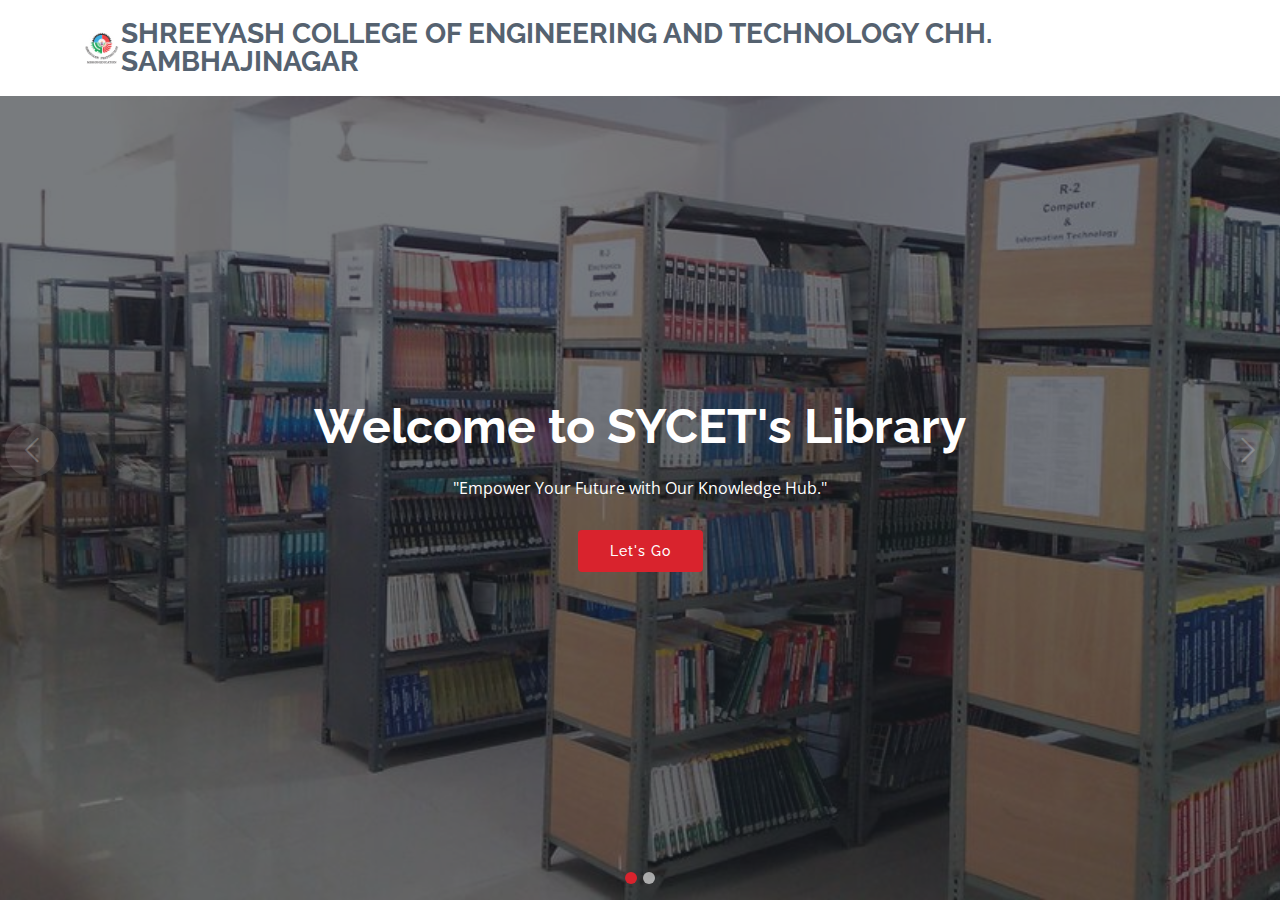
<file: library/library/home.html>
<!DOCTYPE html>
<html lang="en">

<head>
  <meta charset="utf-8">
  <meta content="width=device-width, initial-scale=1.0" name="viewport">

  <title>SYCET- Library</title>
  <meta content="" name="description">
  <meta content="" name="keywords">

  <!-- Favicons -->
  <!-- <link href="assets/img/favicon.png" rel="icon">
  <link href="assets/img/apple-touch-icon.png" rel="apple-touch-icon"> -->

  <!-- Google Fonts -->
  <link href="https://fonts.googleapis.com/css?family=Open+Sans:300,300i,400,400i,600,600i,700,700i|Raleway:300,300i,400,400i,500,500i,600,600i,700,700i|Poppins:300,300i,400,400i,500,500i,600,600i,700,700i" rel="stylesheet">

  <!-- Vendor CSS Files -->
  <link href="assets/vendor/animate.css/animate.min.css" rel="stylesheet">
  <link href="assets/vendor/bootstrap/css/bootstrap.min.css" rel="stylesheet">
  <link href="assets/vendor/bootstrap-icons/bootstrap-icons.css" rel="stylesheet">
  <link href="assets/vendor/boxicons/css/boxicons.min.css" rel="stylesheet">
  <link href="assets/vendor/glightbox/css/glightbox.min.css" rel="stylesheet">
  <link href="assets/vendor/remixicon/remixicon.css" rel="stylesheet">
  <link href="assets/vendor/swiper/swiper-bundle.min.css" rel="stylesheet">

  <!-- Template Main CSS File -->
  <link href="assets/css/style.css" rel="stylesheet">

<body>

  <!-- ======= Header ======= -->
  <header id="header" class="fixed-top d-flex align-items-center">
    <div class="container d-flex align-items-center">
      <a href="index.html" class="logo me-auto"><img src="assets/img/logo.png" alt="" class="img-fluid"></a>
      <h1 class="logo me-auto"><a href="index.html">Shreeyash College Of Engineering And Technology Chh. sambhajinagar</a></h1>
      <!-- Uncomment below if you prefer to use an image logo -->
      <!-- <a href="index.html" class="logo me-auto"><img src="assets/img/logo.png" alt="" class="img-fluid"></a> -->

      <nav id="navbar" class="navbar">
    </div>
  </header><!-- End Header -->

  <!-- ======= Hero Section ======= -->
  <section id="hero">
    <div id="heroCarousel" data-bs-interval="5000" class="carousel slide carousel-fade" data-bs-ride="carousel">

      <ol class="carousel-indicators" id="hero-carousel-indicators"></ol>

      <div class="carousel-inner" role="listbox">

        <!-- Slide 1 -->
        <div class="carousel-item active" style="background-image: url(assets/img/slide/clg.png)">
          <div class="carousel-container">
            <div class="container">
              <h2 class="animate__animated animate__fadeInDown">Welcome to <span>SYCET's Library</span></h2>
              <p class="animate__animated animate__fadeInUp">"Empower Your Future with Our Knowledge Hub."</p>
              <a href="login.html" class="btn-get-started animate__animated animate__fadeInUp scrollto">Let's Go</a>
              
            </div>
          </div>
        </div>
         <!-- Slide 2 -->
         <div class="carousel-item active" style="background-image: url(assets/img/slide/libraryimg.jpeg)">
          <div class="carousel-container">
            <div class="container">
              <h2 class="animate__animated animate__fadeInDown">Welcome to <span>SYCET's Library</span></h2>
              <p class="animate__animated animate__fadeInUp">"Empower Your Future with Our Knowledge Hub."</p>
              <a href="login.html" class="btn-get-started animate__animated animate__fadeInUp scrollto">Let's Go</a>
              
            </div>
          </div>
        </div>

        <a class="carousel-control-prev" href="#heroCarousel" role="button" data-bs-slide="prev">
          <span class="carousel-control-prev-icon bi bi-chevron-left" aria-hidden="true"></span>
        </a>
  
        <a class="carousel-control-next" href="#heroCarousel" role="button" data-bs-slide="next">
          <span class="carousel-control-next-icon bi bi-chevron-right" aria-hidden="true"></span>
        </a>
  
      </div>
    </section><!-- End Hero -->
  
    <main id="main">

       
  <!-- <a href="#" class="back-to-top d-flex align-items-center justify-content-center"><i class="bi bi-arrow-up-short"></i></a> -->

  <!-- Vendor JS Files -->
  <script src="assets/vendor/bootstrap/js/bootstrap.bundle.min.js"></script>
  <script src="assets/vendor/glightbox/js/glightbox.min.js"></script>
  <script src="assets/vendor/isotope-layout/isotope.pkgd.min.js"></script>
  <script src="assets/vendor/swiper/swiper-bundle.min.js"></script>
  <script src="assets/vendor/waypoints/noframework.waypoints.js"></script>
  <script src="assets/vendor/php-email-form/validate.js"></script>

  <!-- Template Main JS File -->
  <script src="assets/js/main.js"></script>

</body>

</html>
</file>
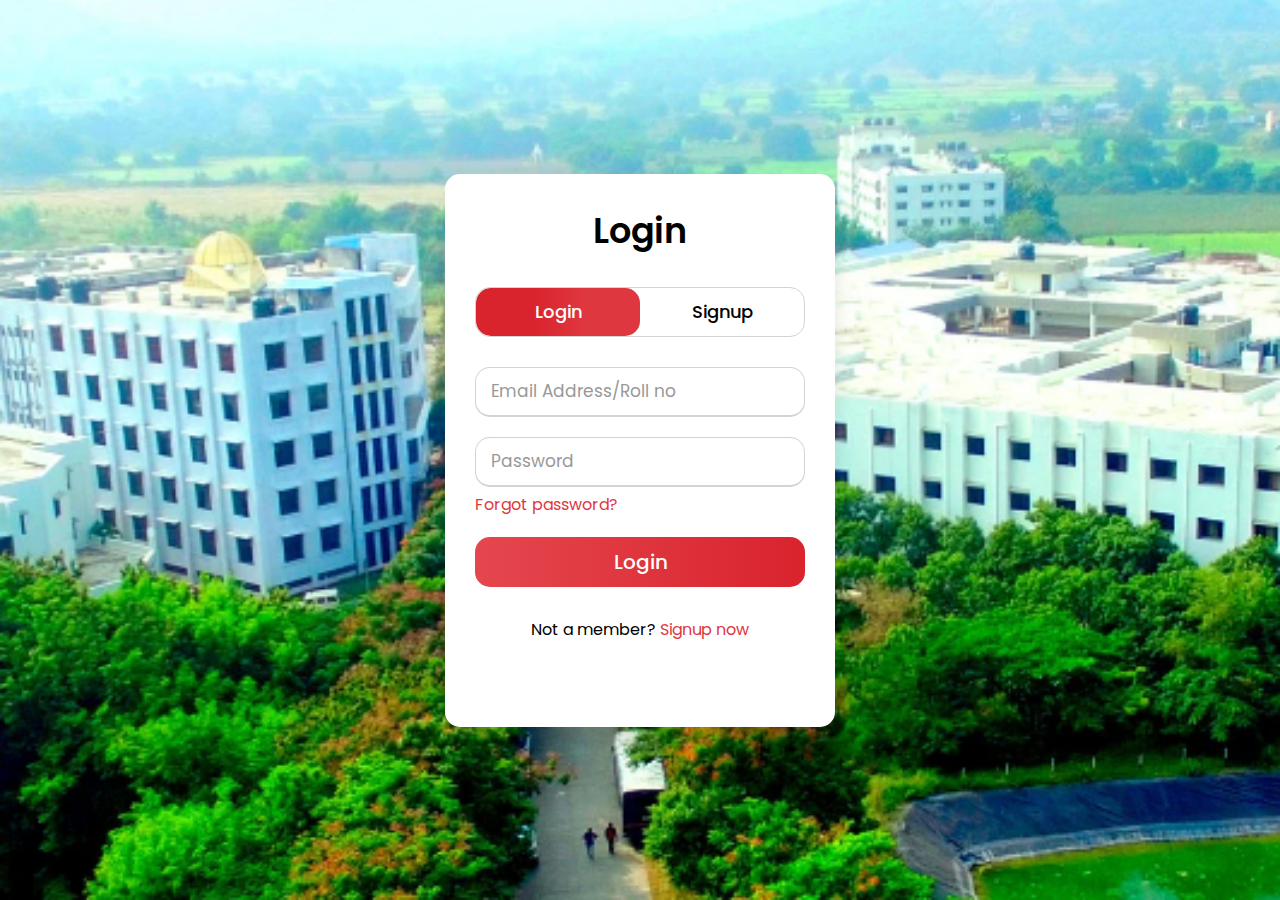
<file: library/library/login.html>
<!DOCTYPE html>
<html lang="en">
<head>
    <meta charset="UTF-8">
    <meta name="viewport" content="width=device-width, initial-scale=1.0">
    <title>Login Page</title>
    <link rel="stylesheet" href="login.css">
</head>
<body>
    <div class="wrapper">
        <div class="title-text">
            <div class="title login">Login</div>
            <div class="title signup">Signup</div>
        </div>
        <div class="form-container">
            <div class="slide-controls">
                <input type="radio" name="slide" id="login" checked>
                <input type="radio" name="slide" id="signup">
                <label for="login" class="slide login">Login</label>
                <label for="signup" class="slide signup">Signup</label>
                <div class="slider-tab"></div>
            </div>
            <div class="form-inner">
                <form action="login.php" class="login" method="post">
                    <div class="field">
                        <input type="text" name="email" placeholder="Email Address/Roll no" required>
                    </div>
                    <div class="field">
                        <input type="password" name="password" placeholder="Password" required>
                    </div>
                    <div class="pass-link"><a href="#">Forgot password?</a></div>
                    <div class="field btn">
                        <div class="btn-layer"></div>
                        <input type="submit" value="Login">
                    </div>
                    <div class="signup-link">Not a member? <a href="">Signup now</a></div>
                </form>
                <form action="signup.php" class="signup" method="post">
                    <div class="field">
                        <input type="text" name="email" placeholder="Email Address" required>
                    </div>
                    <div class="field">
                        <input type="text" name="rollNo" placeholder="Roll No" required>
                    </div>
                    <div class="field">
                        <input type="password" name="password" placeholder="Password" required>
                    </div>
                    <div class="field">
                        <input type="password" name="confirmPassword" placeholder="Confirm password" required>
                    </div>
                    <div class="field btn">
                        <div class="btn-layer"></div>
                        <input type="submit" value="Signup">
                    </div>
                </form>
            </div>
        </div>
    </div>
    <script src="login.js"></script>
</body>
</html>
</file>
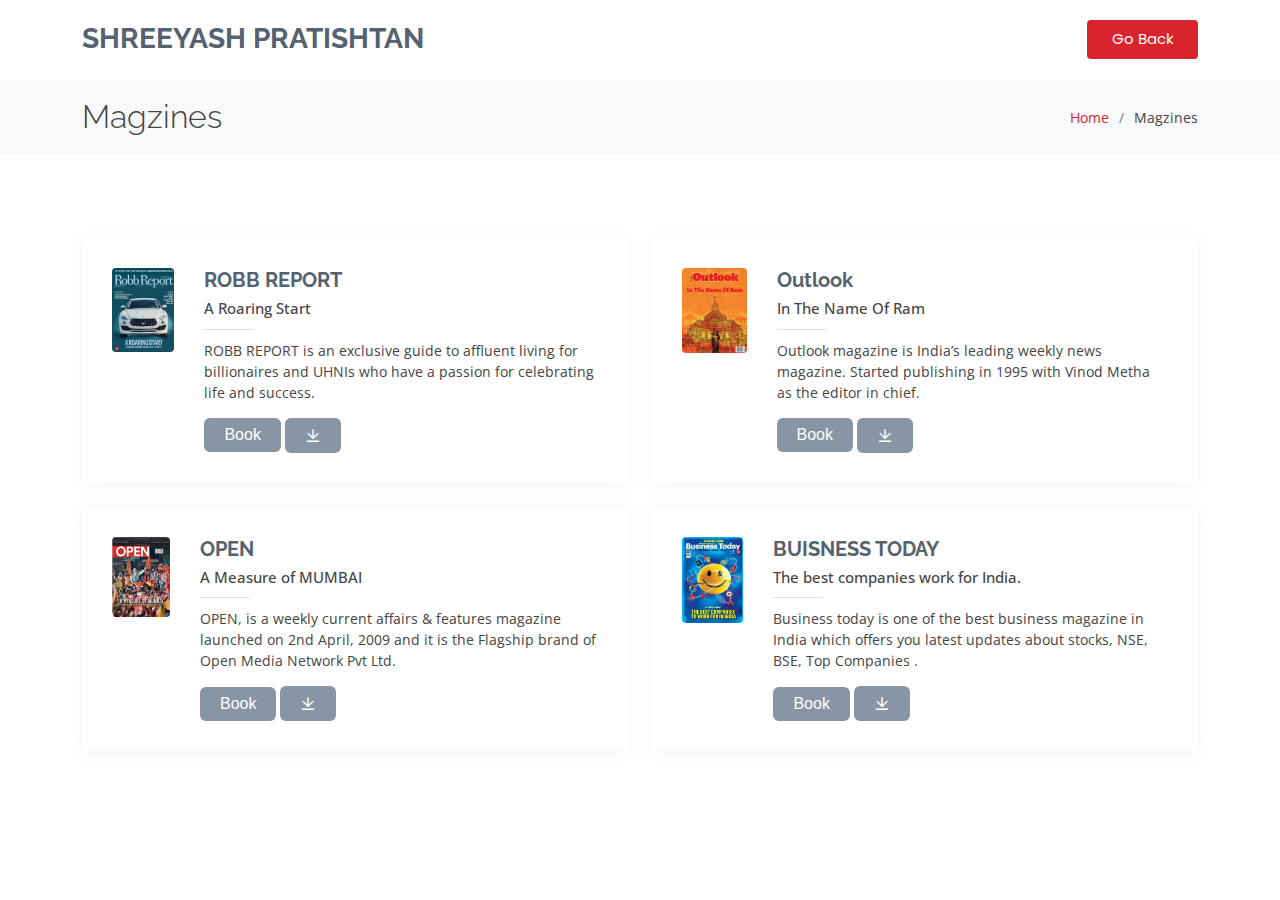
<file: library/library/magzines.html>
<!DOCTYPE html>
<html lang="en">

<head>
  <meta charset="utf-8">
  <meta content="width=device-width, initial-scale=1.0" name="viewport">

  <title>magzine</title>
  <meta content="" name="description">
  <meta content="" name="keywords">

  <!-- Favicons -->
  <link href="assets/img/favicon.png" rel="icon">
  <link href="assets/img/apple-touch-icon.png" rel="apple-touch-icon">

  <!-- Google Fonts -->
  <link href="https://fonts.googleapis.com/css?family=Open+Sans:300,300i,400,400i,600,600i,700,700i|Raleway:300,300i,400,400i,500,500i,600,600i,700,700i|Poppins:300,300i,400,400i,500,500i,600,600i,700,700i" rel="stylesheet">

  <!-- Vendor CSS Files -->
  <link href="assets/vendor/animate.css/animate.min.css" rel="stylesheet">
  <link href="assets/vendor/bootstrap/css/bootstrap.min.css" rel="stylesheet">
  <link href="assets/vendor/bootstrap-icons/bootstrap-icons.css" rel="stylesheet">
  <link href="assets/vendor/boxicons/css/boxicons.min.css" rel="stylesheet">
  <link href="assets/vendor/glightbox/css/glightbox.min.css" rel="stylesheet">
  <link href="assets/vendor/remixicon/remixicon.css" rel="stylesheet">
  <link href="assets/vendor/swiper/swiper-bundle.min.css" rel="stylesheet">

  <!-- Template Main CSS File -->
  <link href="assets/css/style.css" rel="stylesheet">

  <!-- =======================================================
  * Template Name: Sailor
  * Template URL: https://bootstrapmade.com/sailor-free-bootstrap-theme/
  * Updated: Mar 17 2024 with Bootstrap v5.3.3
  * Author: BootstrapMade.com
  * License: https://bootstrapmade.com/license/
  ======================================================== -->
</head>

<body>

  <!-- ======= Header ======= -->
  <header id="header" class="fixed-top d-flex align-items-center">
    <div class="container d-flex align-items-center">

      <h1 class="logo me-auto"><a href="index.html">Shreeyash Pratishtan</a></h1>
      <!-- Uncomment below if you prefer to use an image logo -->
      <!-- <a href="index.html" class="logo me-auto"><img src="assets/img/logo.png" alt="" class="img-fluid"></a>-->

      <nav id="navbar" class="navbar">
       <ul>
          <!--  <li><a href="index.html">Home</a></li>

          <li class="dropdown"><a href="#"><span>About</span> <i class="bi bi-chevron-down"></i></a>
            <ul>
              <li><a href="about.html">About</a></li>
              <li><a href="team.html" class="active">Team</a></li>
              <li><a href="testimonials.html">Testimonials</a></li>

              <li class="dropdown"><a href="#"><span>Deep Drop Down</span> <i class="bi bi-chevron-right"></i></a>
                <ul>
                  <li><a href="#">Deep Drop Down 1</a></li>
                  <li><a href="#">Deep Drop Down 2</a></li>
                  <li><a href="#">Deep Drop Down 3</a></li>
                  <li><a href="#">Deep Drop Down 4</a></li>
                  <li><a href="#">Deep Drop Down 5</a></li>
                </ul>
              </li>
            </ul> -->
          <!-- </li>
          <li><a href="services.html">Services</a></li>
          <li><a href="portfolio.html">Portfolio</a></li>
          <li><a href="pricing.html">Pricing</a></li>
          <li><a href="blog.html">Blog</a></li>

          <li><a href="contact.html">Contact</a></li>-->
          <li><a href="services.html" class="getstarted">Go Back</a></li>
        </ul> 
        <i class="bi bi-list mobile-nav-toggle"></i>
      </nav><!-- .navbar -->

    </div>
  </header><!-- End Header -->

  <main id="main">

    <!-- ======= Breadcrumbs ======= -->
    <section id="breadcrumbs" class="breadcrumbs">
      <div class="container">

        <div class="d-flex justify-content-between align-items-center">
          <h2>Magzines</h2>
          <ol>
            <li><a href="index.html">Home</a></li>
            <li>Magzines</li>
          </ol>
        </div>

      </div>
    </section><!-- End Breadcrumbs -->

    <!-- ======= Team Section ======= -->
    <section id="team" class="team">
      <div class="container">
          <div class="row">
              <div class="col-lg-6 mt-4">
                  <div class="member d-flex align-items-start">
                      <div class="pic">
                          <img src="assets/img/magzine/rr.png" class="img-fluid" alt="">
                      </div>
                      <div class="member-info">
                          <h4>ROBB REPORT</h4>
                          <span>A Roaring Start</span>
                          <p>ROBB REPORT is an exclusive guide to affluent living for billionaires and UHNIs who have a passion for celebrating life and success. </p>
                          <div class="buttons">
                              <button id="bookButton1" class="btn btn-book">Book</button>
                              <a href="path/to/download" class="btn btn-book">
                                  <i class="ri-download-line"></i>
                              </a>
                          </div>
                      </div>
                  </div>
              </div>
  
              <div class="col-lg-6 mt-4">
                  <div class="member d-flex align-items-start">
                      <div class="pic">
                          <img src="assets/img/magzine/ram.png" class="img-fluid" alt="">
                      </div>
                      <div class="member-info">
                          <h4>Outlook</h4>
                          <span>In The Name Of Ram</span>
                          <p>Outlook magazine is India’s leading weekly news magazine. Started publishing in 1995 with Vinod Metha as the editor in chief.</p>
                          <div class="buttons">
                              <button id="bookButton2" class="btn btn-book">Book</button>
                              <a href="path/to/download" class="btn btn-book">
                                  <i class="ri-download-line"></i>
                              </a>
                          </div>
                      </div>
                  </div>
              </div>
          </div>
  
          <div class="row">
              <div class="col-lg-6 mt-4">
                  <div class="member d-flex align-items-start">
                      <div class="pic">
                          <img src="assets/img/magzine/open.png" class="img-fluid" alt="">
                      </div>
                      <div class="member-info">
                          <h4>OPEN</h4>
                          <span>A Measure of MUMBAI</span>
                          <p>OPEN, is a weekly current affairs & features magazine launched on 2nd April, 2009 and it is the Flagship brand of Open Media Network Pvt Ltd.</p>
                          <div class="buttons">
                              <button id="bookButton3" class="btn btn-book">Book</button>
                              <a href="path/to/download" class="btn btn-book">
                                  <i class="ri-download-line"></i>
                              </a>
                          </div>
                      </div>
                  </div>
              </div>
  
              <div class="col-lg-6 mt-4">
                  <div class="member d-flex align-items-start">
                      <div class="pic">
                          <img src="assets/img/magzine/bt.png" class="img-fluid" alt="">
                      </div>
                      <div class="member-info">
                          <h4>BUISNESS TODAY</h4>
                          <span>The best companies work for India.</span>
                          <p>Business today is one of the best business magazine in India which offers you latest updates about stocks, NSE, BSE, Top Companies .</p>
                          <div class="buttons">
                              <button id="bookButton4" class="btn btn-book">Book</button>
                              <a href="path/to/download" class="btn btn-book">
                                  <i class="ri-download-line"></i>
                              </a>
                          </div>
                      </div>
                  </div>
              </div>

          </div>
      </div>
  </section>
  
  <script>
      document.getElementById('bookButton1').addEventListener('click', function() {
          this.textContent = 'Booked';
          this.classList.remove('btn-book');
          this.classList.add('btn-booked');
          this.disabled = true; // Optional: disable the button after booking
      });
  
      document.getElementById('bookButton2').addEventListener('click', function() {
          this.textContent = 'Booked';
          this.classList.remove('btn-book');
          this.classList.add('btn-booked');
          this.disabled = true; // Optional: disable the button after booking
      });
  
      document.getElementById('bookButton3').addEventListener('click', function() {
          this.textContent = 'Booked';
          this.classList.remove('btn-book');
          this.classList.add('btn-booked');
          this.disabled = true; // Optional: disable the button after booking
      });
  
      document.getElementById('bookButton4').addEventListener('click', function() {
          this.textContent = 'Booked';
          this.classList.remove('btn-book');
          this.classList.add('btn-booked');
          this.disabled = true; // Optional: disable the button after booking
      });
  </script>
  
<!-- End Team Section -->

  </main><!-- End #main -->

  <!-- ======= Footer ======= -->
  <!-- <footer id="footer">
    <div class="footer-top">
      <div class="container">
        <div class="row">

          <div class="col-lg-3 col-md-6">
            <div class="footer-info">
              <h3>Sailor</h3>
              <p>
                A108 Adam Street <br>
                NY 535022, USA<br><br>
                <strong>Phone:</strong> +1 5589 55488 55<br>
                <strong>Email:</strong> info@example.com<br>
              </p>
              <div class="social-links mt-3">
                <a href="#" class="twitter"><i class="bx bxl-twitter"></i></a>
                <a href="#" class="facebook"><i class="bx bxl-facebook"></i></a>
                <a href="#" class="instagram"><i class="bx bxl-instagram"></i></a>
                <a href="#" class="google-plus"><i class="bx bxl-skype"></i></a>
                <a href="#" class="linkedin"><i class="bx bxl-linkedin"></i></a>
              </div>
            </div>
          </div>

          <div class="col-lg-2 col-md-6 footer-links">
            <h4>Useful Links</h4>
            <ul>
              <li><i class="bx bx-chevron-right"></i> <a href="#">Home</a></li>
              <li><i class="bx bx-chevron-right"></i> <a href="#">About us</a></li>
              <li><i class="bx bx-chevron-right"></i> <a href="#">Services</a></li>
              <li><i class="bx bx-chevron-right"></i> <a href="#">Terms of service</a></li>
              <li><i class="bx bx-chevron-right"></i> <a href="#">Privacy policy</a></li>
            </ul>
          </div>

          <div class="col-lg-3 col-md-6 footer-links">
            <h4>Our Services</h4>
            <ul>
              <li><i class="bx bx-chevron-right"></i> <a href="#">Web Design</a></li>
              <li><i class="bx bx-chevron-right"></i> <a href="#">Web Development</a></li>
              <li><i class="bx bx-chevron-right"></i> <a href="#">Product Management</a></li>
              <li><i class="bx bx-chevron-right"></i> <a href="#">Marketing</a></li>
              <li><i class="bx bx-chevron-right"></i> <a href="#">Graphic Design</a></li>
            </ul>
          </div>

          <div class="col-lg-4 col-md-6 footer-newsletter">
            <h4>Our Newsletter</h4>
            <p>Tamen quem nulla quae legam multos aute sint culpa legam noster magna</p>
            <form action="" method="post">
              <input type="email" name="email"><input type="submit" value="Subscribe">
            </form>

          </div>

        </div>
      </div>
    </div>

    <div class="container">
      <div class="copyright">
        &copy; Copyright <strong><span>Sailor</span></strong>. All Rights Reserved
      </div>
      <div class="credits"> -->
        <!-- All the links in the footer should remain intact. -->
        <!-- You can delete the links only if you purchased the pro version. -->
        <!-- Licensing information: https://bootstrapmade.com/license/ -->
        <!-- Purchase the pro version with working PHP/AJAX contact form: https://bootstrapmade.com/sailor-free-bootstrap-theme/ -->
        <!-- Designed by <a href="https://bootstrapmade.com/">BootstrapMade</a>
      </div>
    </div>
  </footer> -->
  <!-- End Footer -->

  <a href="#" class="back-to-top d-flex align-items-center justify-content-center"><i class="bi bi-arrow-up-short"></i></a>

  <!-- Vendor JS Files -->
  <script src="assets/vendor/bootstrap/js/bootstrap.bundle.min.js"></script>
  <script src="assets/vendor/glightbox/js/glightbox.min.js"></script>
  <script src="assets/vendor/isotope-layout/isotope.pkgd.min.js"></script>
  <script src="assets/vendor/swiper/swiper-bundle.min.js"></script>
  <script src="assets/vendor/waypoints/noframework.waypoints.js"></script>
  <script src="assets/vendor/php-email-form/validate.js"></script>

  <!-- Template Main JS File -->
  <script src="assets/js/main.js"></script>

</body>

</html>
</file>
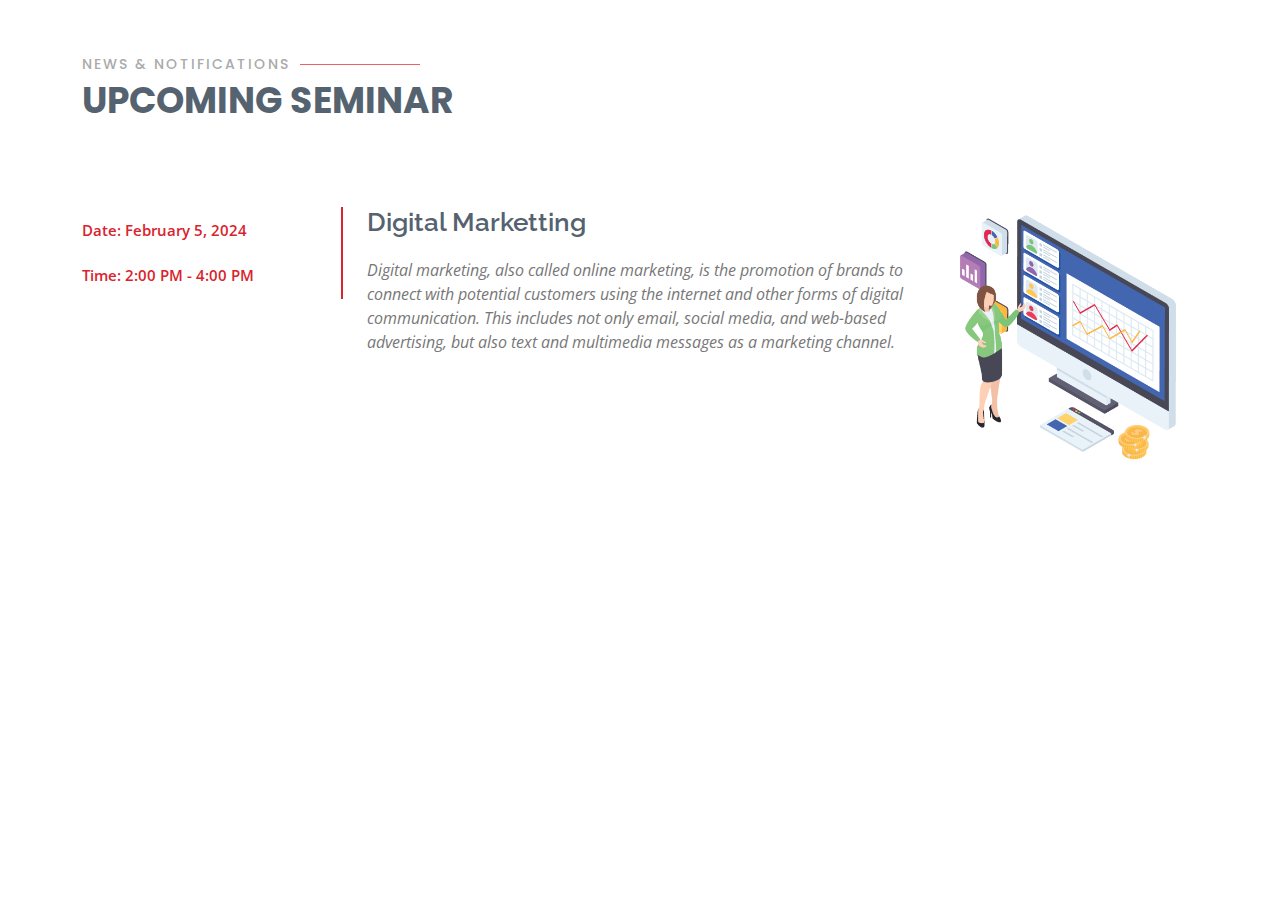
<file: library/library/n&n.html>
<!DOCTYPE html>
<html lang="en">
<head>
    <meta charset="UTF-8">
    <meta name="viewport" content="width=device-width, initial-scale=1.0">
    <title>Library News and Notifications</title>
    
    <!-- ======= Features Section ======= -->
    <!-- Favicons -->
  <link href="assets/img/favicon.png" rel="icon">
  <link href="assets/img/apple-touch-icon.png" rel="apple-touch-icon">

  <!-- Google Fonts -->
  <link href="https://fonts.googleapis.com/css?family=Open+Sans:300,300i,400,400i,600,600i,700,700i|Raleway:300,300i,400,400i,500,500i,600,600i,700,700i|Poppins:300,300i,400,400i,500,500i,600,600i,700,700i" rel="stylesheet">

  <!-- Vendor CSS Files -->
  <link href="assets/vendor/animate.css/animate.min.css" rel="stylesheet">
  <link href="assets/vendor/bootstrap/css/bootstrap.min.css" rel="stylesheet">
  <link href="assets/vendor/bootstrap-icons/bootstrap-icons.css" rel="stylesheet">
  <link href="assets/vendor/boxicons/css/boxicons.min.css" rel="stylesheet">
  <link href="assets/vendor/glightbox/css/glightbox.min.css" rel="stylesheet">
  <link href="assets/vendor/remixicon/remixicon.css" rel="stylesheet">
  <link href="assets/vendor/swiper/swiper-bundle.min.css" rel="stylesheet">

    <link href="assets/css/style.css" rel="stylesheet">
    <section id="features" class="features">
        
      <div class="container">

        <div class="section-title">
          <h2>News & Notifications</h2>
          <p>Upcoming Seminar</p>
        </div>
        <nav id="navbar" class="navbar">
            <ul>
              <li><a href="services.html" class="getstarted">Go Back</a></li>
            </ul>
            <i class="bi bi-list mobile-nav-toggle"></i>
          </nav>
        
          <style>
            .navbar li {
  margin-left: 1200px; /* Space between list items */
}
          </style>
        <div class="row">
          <div class="col-lg-3">
            <ul class="nav nav-tabs flex-column">
              <li class="nav-item">
                <a class="nav-link active show" data-bs-toggle="tab" href="#tab-1">Date: February 5, 2024</a>
                <a class="nav-link active show" data-bs-toggle="tab" href="#tab-1">Time: 2:00 PM - 4:00 PM</a>
              </li>

            </ul>
          </div>
          <div class="col-lg-9 mt-4 mt-lg-0">
            <div class="tab-content">
              <div class="tab-pane active show" id="tab-1">
                <div class="row">
                  <div class="col-lg-8 details order-2 order-lg-1">
                    <h3>Digital Marketting</h3>
                    <p class="fst-italic">Digital marketing, also called online marketing, is the promotion of brands to connect with potential customers using the internet and other forms of digital communication. This includes not only email, social media, and web-based advertising, but also text and multimedia messages as a marketing channel.</p>
                  </div>
                  <div class="col-lg-4 text-center order-1 order-lg-2">
                    <img src="assets/img/features-1.png" alt="" class="img-fluid">
                  </div>
                </div>
              </div>
            </div>
          </div>
        </div>

      </div>
    </section> 
    
    <!-- End Features Section -->
</file>
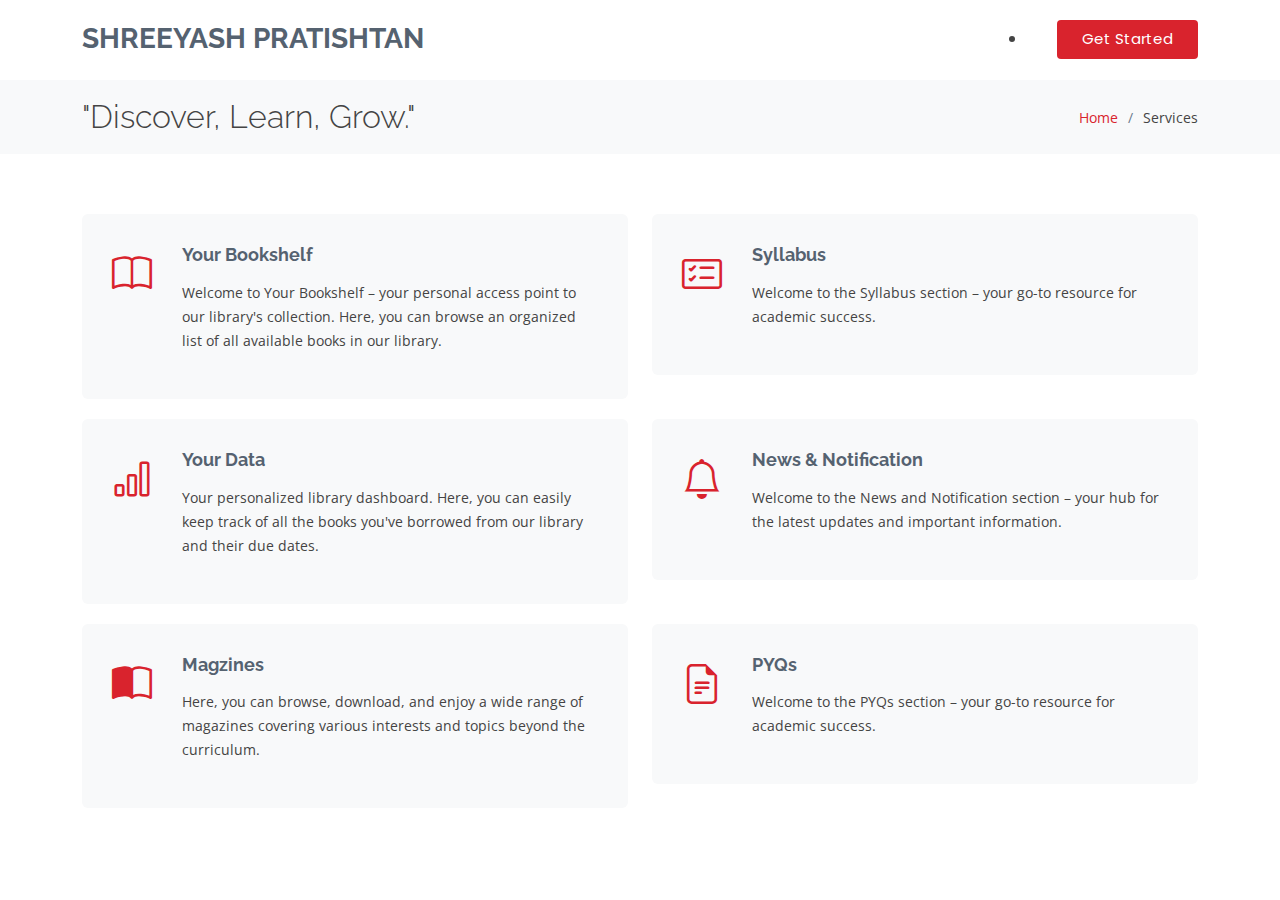
<file: library/library/services.html>
<!DOCTYPE html>
<html lang="en">

<head>
  <meta charset="utf-8">
  <meta content="width=device-width, initial-scale=1.0" name="viewport">

  <title>SYCET</title>
  <meta content="" name="description">
  <meta content="" name="keywords">

  <!-- Favicons -->
  <link href="assets/img/favicon.png" rel="icon">
  <link href="assets/img/apple-touch-icon.png" rel="apple-touch-icon">

  <!-- Google Fonts -->
  <link href="https://fonts.googleapis.com/css?family=Open+Sans:300,300i,400,400i,600,600i,700,700i|Raleway:300,300i,400,400i,500,500i,600,600i,700,700i|Poppins:300,300i,400,400i,500,500i,600,600i,700,700i" rel="stylesheet">

  <!-- Vendor CSS Files -->
  <link href="assets/vendor/animate.css/animate.min.css" rel="stylesheet">
  <link href="assets/vendor/bootstrap/css/bootstrap.min.css" rel="stylesheet">
  <link href="assets/vendor/bootstrap-icons/bootstrap-icons.css" rel="stylesheet">
  <link href="assets/vendor/boxicons/css/boxicons.min.css" rel="stylesheet">
  <link href="assets/vendor/glightbox/css/glightbox.min.css" rel="stylesheet">
  <link href="assets/vendor/remixicon/remixicon.css" rel="stylesheet">
  <link href="assets/vendor/swiper/swiper-bundle.min.css" rel="stylesheet">

  <!-- Template Main CSS File -->
  <link href="assets/css/style.css" rel="stylesheet">

  <!-- =======================================================
  * Template Name: Sailor
  * Template URL: https://bootstrapmade.com/sailor-free-bootstrap-theme/
  * Updated: Mar 17 2024 with Bootstrap v5.3.3
  * Author: BootstrapMade.com
  * License: https://bootstrapmade.com/license/
  ======================================================== -->
</head>

<body>

  <!-- ======= Header ======= -->
  <header id="header" class="fixed-top d-flex align-items-center">
    <div class="container d-flex align-items-center">

      <h1 class="logo me-auto"><a href="index.html">Shreeyash Pratishtan</a></h1>
      <!-- Uncomment below if you prefer to use an image logo -->
      <!-- <a href="index.html" class="logo me-auto"><img src="assets/img/logo.png" alt="" class="img-fluid"></a>-->

      <nav id="navbar" class="navbar">
          <li><a href="index.html" class="getstarted">Get Started</a></li>
        </ul>
        <i class="bi bi-list mobile-nav-toggle"></i>
      </nav><!-- .navbar -->

    </div>
  </header><!-- End Header -->

  <main id="main">

    <!-- ======= Breadcrumbs ======= -->
    <section id="breadcrumbs" class="breadcrumbs">
      <div class="container">

        <div class="d-flex justify-content-between align-items-center">
          <h2>"Discover, Learn, Grow."</h2>
          <ol>
            <li><a href="index.html">Home</a></li>
            <li>Services</li>
          </ol>
        </div>

      </div>
    </section><!-- End Breadcrumbs -->

    <!-- ======= Services Section ======= -->
    <section id="services" class="services">
      <div class="container">

        <div class="row">
          <div class="col-md-6">
            <div class="icon-box">
              <i class="bi bi-book"></i>
              <h4><a href="books.html">Your Bookshelf</a></h4>
              <p>Welcome to Your Bookshelf – your personal access point to our library's collection. Here, you can browse an organized list of all available books in our library.</p>
            </div>
          </div>
          <div class="col-md-6 mt-4 mt-md-0">
            <div class="icon-box">
              <i class="bi bi-card-checklist"></i>
              <h4><a href="https://bitly.cx/2AFM">Syllabus</a></h4>
              <p>Welcome to the Syllabus section – your go-to resource for academic success. </p>
            </div>
          </div>
          <div class="col-md-6 mt-4 mt-md-0">
            <div class="icon-box">
              <i class="bi bi-bar-chart"></i>
              <h4><a href="dashboard.html">Your Data</a></h4>
              <p> Your personalized library dashboard. Here, you can easily keep track of all the books you've borrowed from our library and their due dates.</p>
            </div>
            
            
          </div>
          <div class="col-md-6 mt-4 mt-md-0">
            <div class="icon-box">
              <i class="bi bi-bell"></i>
              <h4><a href="n&n.html">News & Notification</a></h4>
              <p>Welcome to the News and Notification section – your hub for the latest updates and important information.</p>
            </div>
          </div>
          <div class="col-md-6 mt-4 mt-md-0">
            <div class="icon-box">
              <i class="bi bi-book-half"></i>
              <h4><a href="magzines.html">Magzines</a></h4>
              <p>Here, you can browse, download, and enjoy a wide range of magazines covering various interests and topics beyond the curriculum.</p>
            </div>
          </div>
          <div class="col-md-6 mt-4 mt-md-0">
            <div class="icon-box">
              <i class="bi bi-file-earmark-text"></i>
              <h4><a href="https://drive.google.com/drive/folders/1EkiXz9tA8blaWmXqd9Gg8ZMiwBKL0Hjl">PYQs</a></h4>
              <p>Welcome to the PYQs section – your go-to resource for academic success.</p>
            </div>
          </div>
        </div>

      </div>
    </section><!-- End Services Section -->

    
  </main><!-- End #main -->




  <!-- Template Main JS File -->
  <script src="assets/js/main.js"></script>

</body>

</html>
</file>
<file: library/library/login.css>
@import url('https://fonts.googleapis.com/css?family=Poppins:400,500,600,700&display=swap');
*{
  margin: 0;
  padding: 0;
  box-sizing: border-box;
  font-family: 'Poppins', sans-serif;
}
html,body{
  display: grid;
  height: 100%;
  width: 100%;
  place-items: center;
  background: url('assets/img/campus.png') center center / cover no-repeat;

}
::selection{
  background: #d9232d;
  color: #fff;
}
.wrapper{
  overflow: hidden;
  max-width: 390px;
  background: #fff;
  padding: 30px;
  border-radius: 15px;
  box-shadow: 0px 15px 20px rgba(0,0,0,0.1);
}
.wrapper .title-text{
  display: flex;
  width: 200%;
}
.wrapper .title{
  width: 50%;
  font-size: 35px;
  font-weight: 600;
  text-align: center;
  transition: all 0.6s cubic-bezier(0.68,-0.55,0.265,1.55);
}
.wrapper .slide-controls{
  position: relative;
  display: flex;
  height: 50px;
  width: 100%;
  overflow: hidden;
  margin: 30px 0 10px 0;
  justify-content: space-between;
  border: 1px solid lightgrey;
  border-radius: 15px;
}
.slide-controls .slide{
  height: 100%;
  width: 100%;
  color: #fff;
  font-size: 18px;
  font-weight: 500;
  text-align: center;
  line-height: 48px;
  cursor: pointer;
  z-index: 1;
  transition: all 0.6s ease;
}
.slide-controls label.signup{
  color: #000;
}
.slide-controls .slider-tab{
  position: absolute;
  height: 100%;
  width: 50%;
  left: 0;
  z-index: 0;
  border-radius: 15px;
  background: -webkit-linear-gradient(left,#d9232d,#d9232d,#df3740
, #df3740);
  transition: all 0.6s cubic-bezier(0.68,-0.55,0.265,1.55);
}
input[type="radio"]{
  display: none;
}
#signup:checked ~ .slider-tab{
  left: 50%;
}
#signup:checked ~ label.signup{
  color: #fff;
  cursor: default;
  user-select: none;
}
#signup:checked ~ label.login{
  color: #000;
}
#login:checked ~ label.signup{
  color: #000;
}
#login:checked ~ label.login{
  cursor: default;
  user-select: none;
}
.wrapper .form-container{
  width: 100%;
  overflow: hidden;
}
.form-container .form-inner{
  display: flex;
  width: 200%;
}
.form-container .form-inner form{
  width: 50%;
  transition: all 0.6s cubic-bezier(0.68,-0.55,0.265,1.55);
}
.form-inner form .field{
  height: 50px;
  width: 100%;
  margin-top: 20px;
}
.form-inner form .field input{
  height: 100%;
  width: 100%;
  outline: none;
  padding-left: 15px;
  border-radius: 15px;
  border: 1px solid lightgrey;
  border-bottom-width: 2px;
  font-size: 17px;
  transition: all 0.3s ease;
}
.form-inner form .field input:focus{
  border-color:  #df3740;
  /* box-shadow: inset 0 0 3px #fb6aae; */
}
.form-inner form .field input::placeholder{
  color: #999;
  transition: all 0.3s ease;
}
form .field input:focus::placeholder{
  color:  #df3740;
}
.form-inner form .pass-link{
  margin-top: 5px;
}
.form-inner form .signup-link{
  text-align: center;
  margin-top: 30px;
}
.form-inner form .pass-link a,
.form-inner form .signup-link a{
  color:  #df3740;
  text-decoration: none;
}
.form-inner form .pass-link a:hover,
.form-inner form .signup-link a:hover{
  text-decoration: underline;
}
form .btn{
  height: 50px;
  width: 100%;
  border-radius: 15px;
  position: relative;
  overflow: hidden;
}
form .btn .btn-layer{
  height: 100%;
  width: 300%;
  position: absolute;
  left: -100%;
  background: -webkit-linear-gradient(right,#d9232d,#d9232d, #e5474f, #df3740);
  border-radius: 15px;
  transition: all 0.4s ease;;
}

form .btn:hover .btn-layer{
  left: 0;
}
form .btn input[type="submit"]{
  height: 100%;
  width: 100%;
  z-index: 1;
  position: relative;
  background: none;
  border: none;
  color: #fff;
  padding-left: 0;
  border-radius: 15px;
  font-size: 20px;
  font-weight: 500;
  cursor: pointer;
}
</file>
<file: library/library/assets/css/style.css>
/**
* Template Name: Sailor
* Template URL: https://bootstrapmade.com/sailor-free-bootstrap-theme/
* Updated: Mar 17 2024 with Bootstrap v5.3.3
* Author: BootstrapMade.com
* License: https://bootstrapmade.com/license/
*/

/*--------------------------------------------------------------
# General
--------------------------------------------------------------*/
body {
  font-family: "Open Sans", sans-serif;
  color: #444444;
}

a {
  text-decoration: none;
  color: #d9232d;
}

a:hover {
  color: #e24d55;
  text-decoration: none;
}

h1,
h2,
h3,
h4,
h5,
h6 {
  font-family: "Raleway", sans-serif;
}

/*--------------------------------------------------------------
# Back to top button
--------------------------------------------------------------*/
.back-to-top {
  position: fixed;
  visibility: hidden;
  opacity: 0;
  right: 15px;
  bottom: 15px;
  z-index: 996;
  background: #d9232d;
  width: 40px;
  height: 40px;
  border-radius: 4px;
  transition: all 0.4s;
}

.back-to-top i {
  font-size: 28px;
  color: #fff;
  line-height: 0;
}

.back-to-top:hover {
  background: #e1444d;
  color: #fff;
}

.back-to-top.active {
  visibility: visible;
  opacity: 1;
}

/*--------------------------------------------------------------
# Header
--------------------------------------------------------------*/
#header {
  background: white;
  transition: all 0.5s;
  z-index: 997;
  padding: 20px 0;
}

#header.header-scrolled {
  box-shadow: 0px 2px 15px rgba(0, 0, 0, 0.1);
  padding: 12px 0;
}

#header.header-inner-pages {
  box-shadow: 0px 2px 15px rgba(0, 0, 0, 0.1);
}

#header .logo {
  font-size: 28px;
  margin: 0;
  padding: 0;
  line-height: 1;
  font-weight: 700;
  text-transform: uppercase;
}

#header .logo a {
  color: #556270;
}

#header .logo img {
  max-height: 40px;
}

/*--------------------------------------------------------------
# Navigation Menu
--------------------------------------------------------------*/
/**
* Desktop Navigation 
*/
.navbar {
  padding: 0;
}

.navbar ul {
  margin: 0;
  padding: 0;
  display: flex;
  list-style: none;
  align-items: center;
}

.navbar li {
  position: relative;
}

.navbar a,
.navbar a:focus {
  display: flex;
  align-items: center;
  justify-content: space-between;
  padding: 10px 0 10px 30px;
  font-family: "Poppins", sans-serif;
  font-size: 15px;
  font-weight: 500;
  color: #556270;
  white-space: nowrap;
  transition: 0.3s;
}

.navbar a i,
.navbar a:focus i {
  font-size: 12px;
  line-height: 0;
  margin-left: 5px;
}

.navbar a:hover,
.navbar .active,
.navbar .active:focus,
.navbar li:hover>a {
  color: #d9232d;
}

.navbar .getstarted,
.navbar .getstarted:focus {
  background: #d9232d;
  padding: 8px 25px;
  margin-left: 30px;
  border-radius: 4px;
  font-weight: 400;
  color: #fff;
}

.navbar .getstarted:hover,
.navbar .getstarted:focus:hover {
  color: #fff;
  background: #e1444d;
}

.navbar .dropdown ul {
  display: block;
  position: absolute;
  left: 14px;
  top: calc(100% + 30px);
  margin: 0;
  padding: 10px 0;
  z-index: 99;
  opacity: 0;
  visibility: hidden;
  background: #fff;
  box-shadow: 0px 0px 30px rgba(127, 137, 161, 0.25);
  transition: 0.3s;
}

.navbar .dropdown ul li {
  min-width: 200px;
}

.navbar .dropdown ul a {
  padding: 10px 20px;
  font-size: 15px;
  text-transform: none;
  font-weight: 400;
}

.navbar .dropdown ul a i {
  font-size: 12px;
}

.navbar .dropdown ul a:hover,
.navbar .dropdown ul .active:hover,
.navbar .dropdown ul li:hover>a {
  color: #d9232d;
}

.navbar .dropdown:hover>ul {
  opacity: 1;
  top: 100%;
  visibility: visible;
}

.navbar .dropdown .dropdown ul {
  top: 0;
  left: calc(100% - 30px);
  visibility: hidden;
}

.navbar .dropdown .dropdown:hover>ul {
  opacity: 1;
  top: 0;
  left: 100%;
  visibility: visible;
}

@media (max-width: 1366px) {
  .navbar .dropdown .dropdown ul {
    left: -90%;
  }

  .navbar .dropdown .dropdown:hover>ul {
    left: -100%;
  }
}

/**
* Mobile Navigation 
*/
.mobile-nav-toggle {
  color: #556270;
  font-size: 28px;
  cursor: pointer;
  display: none;
  line-height: 0;
  transition: 0.5s;
}

.mobile-nav-toggle.bi-x {
  color: #fff;
}

@media (max-width: 991px) {
  .mobile-nav-toggle {
    display: block;
  }

  .navbar ul {
    display: none;
  }
}

.navbar-mobile {
  position: fixed;
  overflow: hidden;
  top: 0;
  right: 0;
  left: 0;
  bottom: 0;
  background: rgba(63, 73, 83, 0.9);
  transition: 0.3s;
  z-index: 999;
}

.navbar-mobile .mobile-nav-toggle {
  position: absolute;
  top: 15px;
  right: 15px;
}

.navbar-mobile ul {
  display: block;
  position: absolute;
  top: 55px;
  right: 15px;
  bottom: 15px;
  left: 15px;
  padding: 10px 0;
  background-color: #fff;
  overflow-y: auto;
  transition: 0.3s;
}

.navbar-mobile a,
.navbar-mobile a:focus {
  padding: 10px 20px;
  font-size: 15px;
  color: #556270;
}

.navbar-mobile a:hover,
.navbar-mobile .active,
.navbar-mobile li:hover>a {
  color: #d9232d;
}

.navbar-mobile .getstarted,
.navbar-mobile .getstarted:focus {
  margin: 15px;
}

.navbar-mobile .dropdown ul {
  position: static;
  display: none;
  margin: 10px 20px;
  padding: 10px 0;
  z-index: 99;
  opacity: 1;
  visibility: visible;
  background: #fff;
  box-shadow: 0px 0px 30px rgba(127, 137, 161, 0.25);
}

.navbar-mobile .dropdown ul li {
  min-width: 200px;
}

.navbar-mobile .dropdown ul a {
  padding: 10px 20px;
}

.navbar-mobile .dropdown ul a i {
  font-size: 12px;
}

.navbar-mobile .dropdown ul a:hover,
.navbar-mobile .dropdown ul .active:hover,
.navbar-mobile .dropdown ul li:hover>a {
  color: #d9232d;
}

.navbar-mobile .dropdown>.dropdown-active {
  display: block;
}

/*--------------------------------------------------------------
# Hero Section
--------------------------------------------------------------*/
#hero {
  width: 100%;
  height: 100vh;
  background-color: rgba(63, 73, 83, 0.8);
  overflow: hidden;
  position: relative;
}

#hero .carousel,
#hero .carousel-inner,
#hero .carousel-item,
#hero .carousel-item::before {
  position: absolute;
  top: 0;
  right: 0;
  left: 0;
  bottom: 0;
}

#hero .carousel-item {
  background-size: cover;
  background-position: center;
  background-repeat: no-repeat;
}

#hero .carousel-item::before {
  content: "";
  background-color: rgba(30, 35, 40, 0.6);
}

#hero .carousel-container {
  display: flex;
  justify-content: center;
  align-items: center;
  position: absolute;
  bottom: 0;
  top: 70px;
  left: 50px;
  right: 50px;
}

#hero .container {
  text-align: center;
}

#hero h2 {
  color: #fff;
  margin-bottom: 20px;
  font-size: 48px;
  font-weight: 700;
}

#hero p {
  animation-delay: 0.4s;
  margin: 0 auto 30px auto;
  color: #fff;
}

#hero .carousel-inner .carousel-item {
  transition-property: opacity;
  background-position: center top;
}

#hero .carousel-inner .carousel-item,
#hero .carousel-inner .active.carousel-item-start,
#hero .carousel-inner .active.carousel-item-end {
  opacity: 0;
}

#hero .carousel-inner .active,
#hero .carousel-inner .carousel-item-next.carousel-item-start,
#hero .carousel-inner .carousel-item-prev.carousel-item-end {
  opacity: 1;
  transition: 0.5s;
}

#hero .carousel-inner .carousel-item-next,
#hero .carousel-inner .carousel-item-prev,
#hero .carousel-inner .active.carousel-item-start,
#hero .carousel-inner .active.carousel-item-end {
  left: 0;
  transform: translate3d(0, 0, 0);
}

#hero .carousel-control-next-icon,
#hero .carousel-control-prev-icon {
  background: none;
  font-size: 30px;
  line-height: 0;
  width: auto;
  height: auto;
  background: rgba(255, 255, 255, 0.2);
  border-radius: 50px;
  transition: 0.3s;
  color: rgba(255, 255, 255, 0.5);
  width: 54px;
  height: 54px;
  display: flex;
  align-items: center;
  justify-content: center;
}

#hero .carousel-control-next-icon:hover,
#hero .carousel-control-prev-icon:hover {
  background: rgba(255, 255, 255, 0.3);
  color: rgba(255, 255, 255, 0.8);
}

#hero .carousel-indicators li {
  list-style-type: none;
  cursor: pointer;
  background: #fff;
  overflow: hidden;
  border: 0;
  width: 12px;
  height: 12px;
  border-radius: 50px;
  opacity: 0.6;
  transition: 0.3s;
}

#hero .carousel-indicators li.active {
  opacity: 1;
  background: #d9232d;
}

#hero .btn-get-started {
  font-family: "Raleway", sans-serif;
  font-weight: 500;
  font-size: 14px;
  letter-spacing: 1px;
  display: inline-block;
  padding: 14px 32px;
  border-radius: 4px;
  transition: 0.5s;
  line-height: 1;
  color: #fff;
  animation-delay: 0.8s;
  background: #d9232d;
}

#hero .btn-get-started:hover {
  background: #df3740;
}

@media (max-width: 992px) {
  #hero {
    height: 100vh;
  }

  #hero .carousel-container {
    top: 8px;
  }
}

@media (max-width: 768px) {
  #hero h2 {
    font-size: 28px;
  }
}

@media (min-width: 1024px) {

  #hero .carousel-control-prev,
  #hero .carousel-control-next {
    width: 5%;
  }
}

@media (max-height: 500px) {
  #hero {
    height: 120vh;
  }
}

/*--------------------------------------------------------------
# Sections General
--------------------------------------------------------------*/
section {
  padding: 60px 0;
  overflow: hidden;
}

.section-bg,
.services .icon-box {
  background-color: #f8f9fa;
}

.section-title {
  padding-bottom: 40px;
}

.section-title h2 {
  font-size: 14px;
  font-weight: 500;
  padding: 0;
  line-height: 1px;
  margin: 0 0 5px 0;
  letter-spacing: 2px;
  text-transform: uppercase;
  color: #aaaaaa;
  font-family: "Poppins", sans-serif;
}

.section-title h2::after {
  content: "";
  width: 120px;
  height: 1px;
  display: inline-block;
  background: #e6636a;
  margin: 4px 10px;
}

.section-title p {
  margin: 0;
  margin: 0;
  font-size: 36px;
  font-weight: 700;
  text-transform: uppercase;
  font-family: "Poppins", sans-serif;
  color: #556270;
}

/*--------------------------------------------------------------
# Breadcrumbs
--------------------------------------------------------------*/
.breadcrumbs {
  padding: 18px 0;
  background: #f8f9fa;
  min-height: 40px;
  margin-top: 80px;
}

.breadcrumbs h2 {
  font-size: 32px;
  font-weight: 300;
  margin: 0;
}

.breadcrumbs ol {
  display: flex;
  flex-wrap: wrap;
  list-style: none;
  padding: 0;
  margin: 0;
  font-size: 14px;
}

.breadcrumbs ol li+li {
  padding-left: 10px;
}

.breadcrumbs ol li+li::before {
  display: inline-block;
  padding-right: 10px;
  color: #6b7b8d;
  content: "/";
}

@media (max-width: 992px) {
  .breadcrumbs {
    margin-top: 58px;
  }

  .breadcrumbs .d-flex {
    display: block !important;
  }

  .breadcrumbs h2 {
    margin-bottom: 10px;
  }

  .breadcrumbs ol {
    display: block;
  }

  .breadcrumbs ol li {
    display: inline-block;
  }
}

/*--------------------------------------------------------------
# About
--------------------------------------------------------------*/
.about .content h2 {
  font-weight: 700;
  font-size: 48px;
  line-height: 60px;
  margin-bottom: 20px;
  text-transform: uppercase;
}

.about .content h3 {
  font-weight: 500;
  line-height: 32px;
  font-size: 24px;
}

.about .content ul {
  list-style: none;
  padding: 0;
}

.about .content ul li {
  padding: 10px 0 0 28px;
  position: relative;
}

.about .content ul i {
  left: 0;
  top: 7px;
  position: absolute;
  font-size: 20px;
  color: #d9232d;
}

.about .content p:last-child {
  margin-bottom: 0;
}

/*--------------------------------------------------------------
# Clients
--------------------------------------------------------------*/
.clients {
  padding: 15px 0;
  text-align: center;
}

.clients img {
  max-width: 45%;
  transition: all 0.4s ease-in-out;
  display: inline-block;
  padding: 15px 0;
  filter: grayscale(100);
}

.clients img:hover {
  filter: none;
  transform: scale(1.15);
}

@media (max-width: 768px) {
  .clients img {
    max-width: 40%;
  }
}

/*--------------------------------------------------------------
# Services
--------------------------------------------------------------*/
.services .icon-box {
  margin-bottom: 20px;
  padding: 30px;
  border-radius: 6px;
}

.services .icon-box i {
  float: left;
  color: #d9232d;
  font-size: 40px;
}

.services .icon-box h4 {
  margin-left: 70px;
  font-weight: 700;
  margin-bottom: 15px;
  font-size: 18px;
}

.services .icon-box h4 a {
  color: #556270;
  transition: 0.3s;
}

.services .icon-box p {
  margin-left: 70px;
  line-height: 24px;
  font-size: 14px;
}

.services .icon-box:hover h4 a {
  color: #d9232d;
}

/*--------------------------------------------------------------
# Portfolio
--------------------------------------------------------------*/
.portfolio .portfolio-item {
  margin-bottom: 30px;
}

.portfolio #portfolio-flters {
  padding: 0;
  margin: 0 auto 20px auto;
  list-style: none;
  text-align: center;
}

.portfolio #portfolio-flters li {
  cursor: pointer;
  display: inline-block;
  padding: 8px 15px 10px 15px;
  font-size: 14px;
  font-weight: 600;
  line-height: 1;
  text-transform: uppercase;
  color: #444444;
  margin-bottom: 5px;
  transition: all 0.3s ease-in-out;
  border-radius: 3px;
}

.portfolio #portfolio-flters li:hover,
.portfolio #portfolio-flters li.filter-active {
  color: #fff;
  background: #d9232d;
}

.portfolio #portfolio-flters li:last-child {
  margin-right: 0;
}

.portfolio .portfolio-wrap {
  transition: 0.3s;
  position: relative;
  overflow: hidden;
  z-index: 1;
  background: rgba(85, 98, 112, 0.6);
}

.portfolio .portfolio-wrap::before {
  content: "";
  background: rgba(85, 98, 112, 0.6);
  position: absolute;
  left: 0;
  right: 0;
  top: 0;
  bottom: 0;
  transition: all ease-in-out 0.3s;
  z-index: 2;
  opacity: 0;
}

.portfolio .portfolio-wrap img {
  transition: all ease-in-out 0.3s;
}

.portfolio .portfolio-wrap .portfolio-info {
  opacity: 0;
  position: absolute;
  top: 0;
  left: 0;
  right: 0;
  bottom: 0;
  z-index: 3;
  transition: all ease-in-out 0.3s;
  display: flex;
  flex-direction: column;
  justify-content: flex-end;
  align-items: flex-start;
  padding: 20px;
}

.portfolio .portfolio-wrap .portfolio-info h4 {
  font-size: 20px;
  color: #fff;
  font-weight: 600;
}

.portfolio .portfolio-wrap .portfolio-info p {
  color: rgba(255, 255, 255, 0.7);
  font-size: 14px;
  text-transform: uppercase;
  padding: 0;
  margin: 0;
  font-style: italic;
}

.portfolio .portfolio-wrap .portfolio-links {
  text-align: center;
  z-index: 4;
}

.portfolio .portfolio-wrap .portfolio-links a {
  color: rgba(255, 255, 255, 0.6);
  margin: 0 5px 0 0;
  font-size: 28px;
  display: inline-block;
  transition: 0.3s;
}

.portfolio .portfolio-wrap .portfolio-links a:hover {
  color: white;
}

.portfolio .portfolio-wrap:hover::before {
  opacity: 1;
}

.portfolio .portfolio-wrap:hover img {
  transform: scale(1.2);
}

.portfolio .portfolio-wrap:hover .portfolio-info {
  opacity: 1;
}

/*--------------------------------------------------------------
# Portfolio Details
--------------------------------------------------------------*/
.portfolio-details {
  padding-top: 40px;
}

.portfolio-details .portfolio-details-slider img {
  width: 100%;
}

.portfolio-details .portfolio-details-slider .swiper-pagination {
  margin-top: 20px;
  position: relative;
}

.portfolio-details .portfolio-details-slider .swiper-pagination .swiper-pagination-bullet {
  width: 12px;
  height: 12px;
  background-color: #fff;
  opacity: 1;
  border: 1px solid #d9232d;
}

.portfolio-details .portfolio-details-slider .swiper-pagination .swiper-pagination-bullet-active {
  background-color: #d9232d;
}

.portfolio-details .portfolio-info {
  padding: 30px;
  box-shadow: 0px 0 30px rgba(85, 98, 112, 0.08);
}

.portfolio-details .portfolio-info h3 {
  font-size: 22px;
  font-weight: 700;
  margin-bottom: 20px;
  padding-bottom: 20px;
  border-bottom: 1px solid #eee;
}

.portfolio-details .portfolio-info ul {
  list-style: none;
  padding: 0;
  font-size: 15px;
}

.portfolio-details .portfolio-info ul li+li {
  margin-top: 10px;
}

.portfolio-details .portfolio-description {
  padding-top: 30px;
}

.portfolio-details .portfolio-description h2 {
  font-size: 26px;
  font-weight: 700;
  margin-bottom: 20px;
}

.portfolio-details .portfolio-description p {
  padding: 0;
}

/*--------------------------------------------------------------
# Our Team
--------------------------------------------------------------*/
.btn {
  font-family: Arial, Helvetica, sans-serif;
  text-emphasis-color:  white ;
  margin-top: 15px;
  padding: 5px 20px; 
  border: none;
  cursor: pointer;
  transition: background-color 0.3s;
}

.btn-book {
  background-color: #8795a4;
  color: white;
}

.btn-book:hover {
  background-color: #d9232d ;
 color: white
}

.btn-secondary {
  background-color:#8795a4;
  color: white;
}

.btn-booked {
  background-color: #d9232d;
  color: white;
  cursor: default;
}

.team .member {
  position: relative;
  box-shadow: 0px 2px 15px rgba(85, 98, 112, 0.08);
  padding: 30px;
  border-radius: 4px;
  background: white;
}

.team .member .pic {
  overflow: hidden;
  width: 140px;
  border-radius: 4px;
}

.team .member .pic img {
  transition: ease-in-out 0.3s;
}

.team .member:hover img {
  transform: scale(1.1);
}

.team .member .member-info {
  padding-left: 30px;
}

.team .member h4 {
  font-weight: 700;
  margin-bottom: 5px;
  font-size: 20px;
  color: #556270;
}

.team .member span {
  display: block;
  font-size: 15px;
  padding-bottom: 10px;
  position: relative;
  font-weight: 500;
}

.team .member span::after {
  content: "";
  position: absolute;
  display: block;
  width: 50px;
  height: 1px;
  background: #dee2e6;
  bottom: 0;
  left: 0;
}

.team .member p {
  margin: 10px 0 0 0;
  font-size: 14px;
}

.team .member .social {
  margin-top: 12px;
  display: flex;
  align-items: center;
  justify-content: flex-start;
}

.team .member .social a {
  transition: ease-in-out 0.3s;
  display: flex;
  align-items: center;
  justify-content: center;
  border-radius: 4px;
  width: 32px;
  height: 32px;
  background: #8795a4;
}

.team .member .social a i {
  color: #fff;
  font-size: 16px;
  margin: 0 2px;
}

.team .member .social a:hover {
  background: #d9232d;
}

.team .member .social a+a {
  margin-left: 8px;
}

/*--------------------------------------------------------------
# Our Skills
--------------------------------------------------------------*/
.skills .progress {
  height: 60px;
  display: block;
  background: none;
  border-radius: 0;
}

.skills .progress .skill {
  padding: 10px 0;
  margin: 0;
  text-transform: uppercase;
  display: block;
  font-weight: 600;
  font-family: "Poppins", sans-serif;
  color: #556270;
}

.skills .progress .skill .val {
  float: right;
  font-style: normal;
}

.skills .progress-bar-wrap {
  background: #edeff1;
}

.skills .progress-bar {
  width: 1px;
  height: 10px;
  transition: 0.9s;
  background-color: #6b7b8d;
}

/*--------------------------------------------------------------
# Features
--------------------------------------------------------------*/
.features {
  overflow: hidden;
}

.features .nav-tabs {
  border: 0;
}

.features .nav-link {
  border: 0;
  padding: 12px 15px 12px 0;
  transition: 0.3s;
  color: #556270;
  border-radius: 0;
  border-right: 2px solid white;
  font-weight: 600;
  font-size: 15px;
}

.features .nav-link:hover {
  color: #d9232d;
}

.features .nav-link.active {
  color: #d9232d;
  border-color: #d9232d;
}

.features .tab-pane.active {
  animation: fadeIn 0.5s ease-out;
}

.features .details h3 {
  font-size: 26px;
  font-weight: 600;
  margin-bottom: 20px;
  color: #556270;
}

.features .details p {
  color: #777777;
}

.features .details p:last-child {
  margin-bottom: 0;
}

@media (max-width: 992px) {
  .features .nav-link {
    border: 0;
    padding: 15px;
  }

  .features .nav-link.active {
    color: #fff;
    background: #d9232d;
  }
}

/*--------------------------------------------------------------
# Pricing
--------------------------------------------------------------*/
.pricing .box {
  padding: 20px;
  background: #fff;
  text-align: center;
  box-shadow: 0px 0px 4px rgba(0, 0, 0, 0.12);
  border-radius: 5px;
  position: relative;
  overflow: hidden;
}

.pricing h3 {
  font-weight: 400;
  margin: -20px -20px 20px -20px;
  padding: 20px 15px;
  font-size: 16px;
  font-weight: 600;
  color: #777777;
  background: #f8f8f8;
}

.pricing h4 {
  font-size: 36px;
  color: #d9232d;
  font-weight: 600;
  font-family: "Poppins", sans-serif;
  margin-bottom: 20px;
}

.pricing h4 sup {
  font-size: 20px;
  top: -15px;
  left: -3px;
}

.pricing h4 span {
  color: #bababa;
  font-size: 16px;
  font-weight: 300;
}

.pricing ul {
  padding: 0;
  list-style: none;
  color: #444444;
  text-align: center;
  line-height: 20px;
  font-size: 14px;
}

.pricing ul li {
  padding-bottom: 16px;
}

.pricing ul i {
  color: #d9232d;
  font-size: 18px;
  padding-right: 4px;
}

.pricing ul .na {
  color: #ccc;
  text-decoration: line-through;
}

.pricing .btn-wrap {
  margin: 20px -20px -20px -20px;
  padding: 20px 15px;
  background: #f8f8f8;
  text-align: center;
}

.pricing .btn-buy {
  background: #d9232d;
  display: inline-block;
  padding: 8px 35px 9px 35px;
  border-radius: 4px;
  color: #fff;
  transition: none;
  font-size: 14px;
  font-weight: 400;
  font-family: "Raleway", sans-serif;
  font-weight: 600;
  transition: 0.3s;
}

.pricing .btn-buy:hover {
  background: #e1444d;
}

.pricing .featured h3 {
  color: #fff;
  background: #d9232d;
}

.pricing .advanced {
  width: 200px;
  position: absolute;
  top: 18px;
  right: -68px;
  transform: rotate(45deg);
  z-index: 1;
  font-size: 14px;
  padding: 1px 0 3px 0;
  background: #d9232d;
  color: #fff;
}

/*--------------------------------------------------------------
# Frequently Asked Questions
--------------------------------------------------------------*/
.faq .faq-item {
  margin: 20px 0;
  padding: 20px 0;
  border-bottom: 1px solid white;
}

.faq .faq-item i {
  color: #dee2e6;
  font-size: 20px;
  float: left;
  line-height: 0;
  padding: 13px 0 0 0;
  margin: 0;
}

.faq .faq-item h4 {
  font-size: 16px;
  line-height: 26px;
  font-weight: 500;
  margin: 0 0 10px 28px;
  font-family: "Poppins", sans-serif;
}

.faq .faq-item p {
  font-size: 15px;
}

/*--------------------------------------------------------------
# Testimonials
--------------------------------------------------------------*/
.testimonials .testimonials-carousel,
.testimonials .testimonials-slider {
  overflow: hidden;
}

.testimonials .testimonial-item {
  box-sizing: content-box;
  padding: 40px;
  box-shadow: 0px 2px 12px rgba(0, 0, 0, 0.08);
  position: relative;
  background: #fff;
}

.testimonials .testimonial-item .testimonial-img {
  width: 90px;
  border-radius: 50px;
  border: 6px solid #fff;
  float: left;
  margin: 0 10px 0 0;
}

.testimonials .testimonial-item h3 {
  font-size: 18px;
  font-weight: bold;
  margin: 10px 0 5px 0;
  color: #111;
}

.testimonials .testimonial-item h4 {
  font-size: 14px;
  color: #999;
  margin: 0;
}

.testimonials .testimonial-item .quote-icon-left,
.testimonials .testimonial-item .quote-icon-right {
  color: #f8d1d3;
  font-size: 26px;
}

.testimonials .testimonial-item .quote-icon-left {
  display: inline-block;
  left: -5px;
  position: relative;
}

.testimonials .testimonial-item .quote-icon-right {
  display: inline-block;
  right: -5px;
  position: relative;
  top: 10px;
}

.testimonials .testimonial-item p {
  font-style: italic;
  margin: 15px 0 0 0;
  padding: 0;
}

/*--------------------------------------------------------------
# Contact
--------------------------------------------------------------*/
.contact .info {
  width: 100%;
  background: #fff;
}

.contact .info i {
  font-size: 20px;
  color: #556270;
  float: left;
  width: 44px;
  height: 44px;
  background: #edeff1;
  display: flex;
  justify-content: center;
  align-items: center;
  border-radius: 50px;
  transition: all 0.3s ease-in-out;
}

.contact .info h4 {
  padding: 0 0 0 60px;
  font-size: 22px;
  font-weight: 600;
  margin-bottom: 5px;
  color: #556270;
}

.contact .info p {
  padding: 0 0 0 60px;
  margin-bottom: 0;
  font-size: 14px;
  color: #8795a4;
}

.contact .info .email,
.contact .info .phone {
  margin-top: 40px;
}

.contact .info .email:hover i,
.contact .info .address:hover i,
.contact .info .phone:hover i {
  background: #556270;
  color: #fff;
}

.contact .php-email-form {
  width: 100%;
  background: #fff;
}

.contact .php-email-form .form-group {
  padding-bottom: 8px;
}

.contact .php-email-form .error-message {
  display: none;
  color: #fff;
  background: #ed3c0d;
  text-align: left;
  padding: 15px;
  font-weight: 600;
}

.contact .php-email-form .error-message br+br {
  margin-top: 25px;
}

.contact .php-email-form .sent-message {
  display: none;
  color: #fff;
  background: #18d26e;
  text-align: center;
  padding: 15px;
  font-weight: 600;
}

.contact .php-email-form .loading {
  display: none;
  background: #fff;
  text-align: center;
  padding: 15px;
}

.contact .php-email-form .loading:before {
  content: "";
  display: inline-block;
  border-radius: 50%;
  width: 24px;
  height: 24px;
  margin: 0 10px -6px 0;
  border: 3px solid #18d26e;
  border-top-color: #eee;
  animation: animate-loading 1s linear infinite;
}

.contact .php-email-form input,
.contact .php-email-form textarea {
  border-radius: 0;
  box-shadow: none;
  font-size: 14px;
  border-radius: 4px;
}

.contact .php-email-form input:focus,
.contact .php-email-form textarea:focus {
  border-color: #d9232d;
}

.contact .php-email-form input {
  height: 44px;
}

.contact .php-email-form textarea {
  padding: 10px 12px;
}

.contact .php-email-form button[type=submit] {
  background: #d9232d;
  border: 0;
  padding: 10px 24px;
  color: #fff;
  transition: 0.4s;
  border-radius: 4px;
}

.contact .php-email-form button[type=submit]:hover {
  background: #e24d55;
}

@keyframes animate-loading {
  0% {
    transform: rotate(0deg);
  }

  100% {
    transform: rotate(360deg);
  }
}

/*--------------------------------------------------------------
# Blog
--------------------------------------------------------------*/
.blog {
  padding: 40px 0 20px 0;
}

.blog .entry {
  padding: 30px;
  margin-bottom: 60px;
  box-shadow: 0 4px 16px rgba(0, 0, 0, 0.1);
}

.blog .entry .entry-img {
  max-height: 440px;
  margin: -30px -30px 20px -30px;
  overflow: hidden;
}

.blog .entry .entry-title {
  font-size: 28px;
  font-weight: bold;
  padding: 0;
  margin: 0 0 20px 0;
}

.blog .entry .entry-title a {
  color: #556270;
  transition: 0.3s;
}

.blog .entry .entry-title a:hover {
  color: #d9232d;
}

.blog .entry .entry-meta {
  margin-bottom: 15px;
  color: #c1c8d0;
}

.blog .entry .entry-meta ul {
  display: flex;
  flex-wrap: wrap;
  list-style: none;
  align-items: center;
  padding: 0;
  margin: 0;
}

.blog .entry .entry-meta ul li+li {
  padding-left: 20px;
}

.blog .entry .entry-meta i {
  font-size: 16px;
  margin-right: 8px;
  line-height: 0;
}

.blog .entry .entry-meta a {
  color: #777777;
  font-size: 14px;
  display: inline-block;
  line-height: 1;
}

.blog .entry .entry-content p {
  line-height: 24px;
}

.blog .entry .entry-content .read-more {
  -moz-text-align-last: right;
  text-align-last: right;
}

.blog .entry .entry-content .read-more a {
  display: inline-block;
  background: #d9232d;
  color: #fff;
  padding: 6px 20px;
  transition: 0.3s;
  font-size: 14px;
  border-radius: 4px;
}

.blog .entry .entry-content .read-more a:hover {
  background: #df3740;
}

.blog .entry .entry-content h3 {
  font-size: 22px;
  margin-top: 30px;
  font-weight: bold;
}

.blog .entry .entry-content blockquote {
  overflow: hidden;
  background-color: #fafafa;
  padding: 60px;
  position: relative;
  text-align: center;
  margin: 20px 0;
}

.blog .entry .entry-content blockquote p {
  color: #444444;
  line-height: 1.6;
  margin-bottom: 0;
  font-style: italic;
  font-weight: 500;
  font-size: 22px;
}

.blog .entry .entry-content blockquote::after {
  content: "";
  position: absolute;
  left: 0;
  top: 0;
  bottom: 0;
  width: 3px;
  background-color: #556270;
  margin-top: 20px;
  margin-bottom: 20px;
}

.blog .entry .entry-footer {
  padding-top: 10px;
  border-top: 1px solid #e6e6e6;
}

.blog .entry .entry-footer i {
  color: #a4afba;
  display: inline;
}

.blog .entry .entry-footer a {
  color: #606f7e;
  transition: 0.3s;
}

.blog .entry .entry-footer a:hover {
  color: #d9232d;
}

.blog .entry .entry-footer .cats {
  list-style: none;
  display: inline;
  padding: 0 20px 0 0;
  font-size: 14px;
}

.blog .entry .entry-footer .cats li {
  display: inline-block;
}

.blog .entry .entry-footer .tags {
  list-style: none;
  display: inline;
  padding: 0;
  font-size: 14px;
}

.blog .entry .entry-footer .tags li {
  display: inline-block;
}

.blog .entry .entry-footer .tags li+li::before {
  padding-right: 6px;
  color: #6c757d;
  content: ",";
}

.blog .entry .entry-footer .share {
  font-size: 16px;
}

.blog .entry .entry-footer .share i {
  padding-left: 5px;
}

.blog .entry-single {
  margin-bottom: 30px;
}

.blog .blog-author {
  padding: 20px;
  margin-bottom: 30px;
  box-shadow: 0 4px 16px rgba(0, 0, 0, 0.1);
}

.blog .blog-author img {
  width: 120px;
  margin-right: 20px;
}

.blog .blog-author h4 {
  font-weight: 600;
  font-size: 22px;
  margin-bottom: 0px;
  padding: 0;
  color: #556270;
}

.blog .blog-author .social-links {
  margin: 0 10px 10px 0;
}

.blog .blog-author .social-links a {
  color: rgba(85, 98, 112, 0.5);
  margin-right: 5px;
}

.blog .blog-author p {
  font-style: italic;
  color: #b7b7b7;
}

.blog .blog-comments {
  margin-bottom: 30px;
}

.blog .blog-comments .comments-count {
  font-weight: bold;
}

.blog .blog-comments .comment {
  margin-top: 30px;
  position: relative;
}

.blog .blog-comments .comment .comment-img {
  margin-right: 14px;
}

.blog .blog-comments .comment .comment-img img {
  width: 60px;
}

.blog .blog-comments .comment h5 {
  font-size: 16px;
  margin-bottom: 2px;
}

.blog .blog-comments .comment h5 a {
  font-weight: bold;
  color: #444444;
  transition: 0.3s;
}

.blog .blog-comments .comment h5 a:hover {
  color: #d9232d;
}

.blog .blog-comments .comment h5 .reply {
  padding-left: 10px;
  color: #556270;
}

.blog .blog-comments .comment h5 .reply i {
  font-size: 20px;
}

.blog .blog-comments .comment time {
  display: block;
  font-size: 14px;
  color: #6b7b8d;
  margin-bottom: 5px;
}

.blog .blog-comments .comment.comment-reply {
  padding-left: 40px;
}

.blog .blog-comments .reply-form {
  margin-top: 30px;
  padding: 30px;
  box-shadow: 0 4px 16px rgba(0, 0, 0, 0.1);
}

.blog .blog-comments .reply-form h4 {
  font-weight: bold;
  font-size: 22px;
}

.blog .blog-comments .reply-form p {
  font-size: 14px;
}

.blog .blog-comments .reply-form input {
  border-radius: 4px;
  padding: 10px 10px;
  font-size: 14px;
}

.blog .blog-comments .reply-form input:focus {
  box-shadow: none;
  border-color: #e9797f;
}

.blog .blog-comments .reply-form textarea {
  border-radius: 4px;
  padding: 10px 10px;
  font-size: 14px;
}

.blog .blog-comments .reply-form textarea:focus {
  box-shadow: none;
  border-color: #e9797f;
}

.blog .blog-comments .reply-form .form-group {
  margin-bottom: 25px;
}

.blog .blog-comments .reply-form .btn-primary {
  border-radius: 4px;
  padding: 10px 20px;
  border: 0;
  background-color: #556270;
}

.blog .blog-comments .reply-form .btn-primary:hover {
  background-color: #606f7e;
}

.blog .blog-pagination {
  color: #8795a4;
}

.blog .blog-pagination ul {
  display: flex;
  padding: 0;
  margin: 0;
  list-style: none;
}

.blog .blog-pagination li {
  margin: 0 5px;
  transition: 0.3s;
}

.blog .blog-pagination li a {
  color: #556270;
  padding: 7px 16px;
  display: flex;
  align-items: center;
  justify-content: center;
}

.blog .blog-pagination li.active,
.blog .blog-pagination li:hover {
  background: #d9232d;
}

.blog .blog-pagination li.active a,
.blog .blog-pagination li:hover a {
  color: #fff;
}

.blog .sidebar {
  padding: 30px;
  margin: 0 0 60px 20px;
  box-shadow: 0 4px 16px rgba(0, 0, 0, 0.1);
}

.blog .sidebar .sidebar-title {
  font-size: 20px;
  font-weight: 700;
  padding: 0 0 0 0;
  margin: 0 0 15px 0;
  color: #556270;
  position: relative;
}

.blog .sidebar .sidebar-item {
  margin-bottom: 30px;
}

.blog .sidebar .search-form form {
  background: #fff;
  border: 1px solid #ddd;
  padding: 3px 10px;
  position: relative;
}

.blog .sidebar .search-form form input[type=text] {
  border: 0;
  padding: 4px;
  border-radius: 4px;
  width: calc(100% - 40px);
}

.blog .sidebar .search-form form button {
  position: absolute;
  top: 0;
  right: 0;
  bottom: 0;
  border: 0;
  background: none;
  font-size: 16px;
  padding: 0 15px;
  margin: -1px;
  background: #d9232d;
  color: #fff;
  transition: 0.3s;
  border-radius: 0 4px 4px 0;
  line-height: 0;
}

.blog .sidebar .search-form form button i {
  line-height: 0;
}

.blog .sidebar .search-form form button:hover {
  background: #de323c;
}

.blog .sidebar .categories ul {
  list-style: none;
  padding: 0;
}

.blog .sidebar .categories ul li+li {
  padding-top: 10px;
}

.blog .sidebar .categories ul a {
  color: #556270;
  transition: 0.3s;
}

.blog .sidebar .categories ul a:hover {
  color: #d9232d;
}

.blog .sidebar .categories ul a span {
  padding-left: 5px;
  color: #aaaaaa;
  font-size: 14px;
}

.blog .sidebar .recent-posts .post-item+.post-item {
  margin-top: 15px;
}

.blog .sidebar .recent-posts img {
  width: 80px;
  float: left;
}

.blog .sidebar .recent-posts h4 {
  font-size: 15px;
  margin-left: 95px;
  font-weight: bold;
}

.blog .sidebar .recent-posts h4 a {
  color: #556270;
  transition: 0.3s;
}

.blog .sidebar .recent-posts h4 a:hover {
  color: #d9232d;
}

.blog .sidebar .recent-posts time {
  display: block;
  margin-left: 95px;
  font-style: italic;
  font-size: 14px;
  color: #aaaaaa;
}

.blog .sidebar .tags {
  margin-bottom: -10px;
}

.blog .sidebar .tags ul {
  list-style: none;
  padding: 0;
}

.blog .sidebar .tags ul li {
  display: inline-block;
}

.blog .sidebar .tags ul a {
  color: #96a2af;
  font-size: 14px;
  padding: 6px 14px;
  margin: 0 6px 8px 0;
  border: 1px solid white;
  display: inline-block;
  transition: 0.3s;
}

.blog .sidebar .tags ul a:hover {
  color: #fff;
  border: 1px solid #d9232d;
  background: #d9232d;
}

.blog .sidebar .tags ul a span {
  padding-left: 5px;
  color: #fbfbfc;
  font-size: 14px;
}

/*--------------------------------------------------------------
# Footer
--------------------------------------------------------------*/
#footer {
  background: #4a5562;
  padding: 0 0 30px 0;
  color: #fff;
  font-size: 14px;
}

#footer .footer-top {
  background: #515d6a;
  padding: 60px 0 30px 0;
}

#footer .footer-top .footer-info {
  margin-bottom: 30px;
}

#footer .footer-top .footer-info h3 {
  font-size: 24px;
  margin: 0 0 20px 0;
  padding: 2px 0 2px 0;
  line-height: 1;
  font-weight: 700;
}

#footer .footer-top .footer-info p {
  font-size: 14px;
  line-height: 24px;
  margin-bottom: 0;
  font-family: "Raleway", sans-serif;
  color: #fff;
}

#footer .footer-top .social-links a {
  font-size: 18px;
  display: inline-block;
  background: rgba(255, 255, 255, 0.1);
  color: #fff;
  line-height: 1;
  padding: 8px 0;
  margin-right: 4px;
  border-radius: 4px;
  text-align: center;
  width: 36px;
  height: 36px;
  transition: 0.3s;
}

#footer .footer-top .social-links a:hover {
  background: #d9232d;
  color: #fff;
  text-decoration: none;
}

#footer .footer-top h4 {
  font-size: 16px;
  font-weight: 600;
  color: #fff;
  position: relative;
  padding-bottom: 12px;
}

#footer .footer-top .footer-links {
  margin-bottom: 30px;
}

#footer .footer-top .footer-links ul {
  list-style: none;
  padding: 0;
  margin: 0;
}

#footer .footer-top .footer-links ul i {
  padding-right: 2px;
  color: rgba(255, 255, 255, 0.6);
  font-size: 18px;
  line-height: 1;
}

#footer .footer-top .footer-links ul li {
  padding: 10px 0;
  display: flex;
  align-items: center;
}

#footer .footer-top .footer-links ul li:first-child {
  padding-top: 0;
}

#footer .footer-top .footer-links ul a {
  color: rgba(255, 255, 255, 0.6);
  transition: 0.3s;
  display: inline-block;
  line-height: 1;
}

#footer .footer-top .footer-links ul a:hover {
  color: white;
}

#footer .footer-top .footer-newsletter form {
  margin-top: 30px;
  background: #fff;
  padding: 6px 10px;
  position: relative;
  border-radius: 4px;
}

#footer .footer-top .footer-newsletter form input[type=email] {
  border: 0;
  padding: 4px;
  width: calc(100% - 110px);
}

#footer .footer-top .footer-newsletter form input[type=submit] {
  position: absolute;
  top: 0;
  right: -2px;
  bottom: 0;
  border: 0;
  background: none;
  font-size: 16px;
  padding: 0 20px 2px 20px;
  background: #d9232d;
  color: #fff;
  transition: 0.3s;
  border-radius: 0 4px 4px 0;
}

#footer .footer-top .footer-newsletter form input[type=submit]:hover {
  background: #df3740;
}

#footer .copyright {
  text-align: center;
  padding-top: 30px;
}

#footer .credits {
  padding-top: 10px;
  text-align: center;
  font-size: 13px;
  color: rgba(255, 255, 255, 0.6);
}

#footer .credits a {
  color: rgba(255, 255, 255, 0.6);
  transition: 0.3s;
  font-weight: 600;
}

#footer .credits a:hover {
  color: white;
}
</file>
